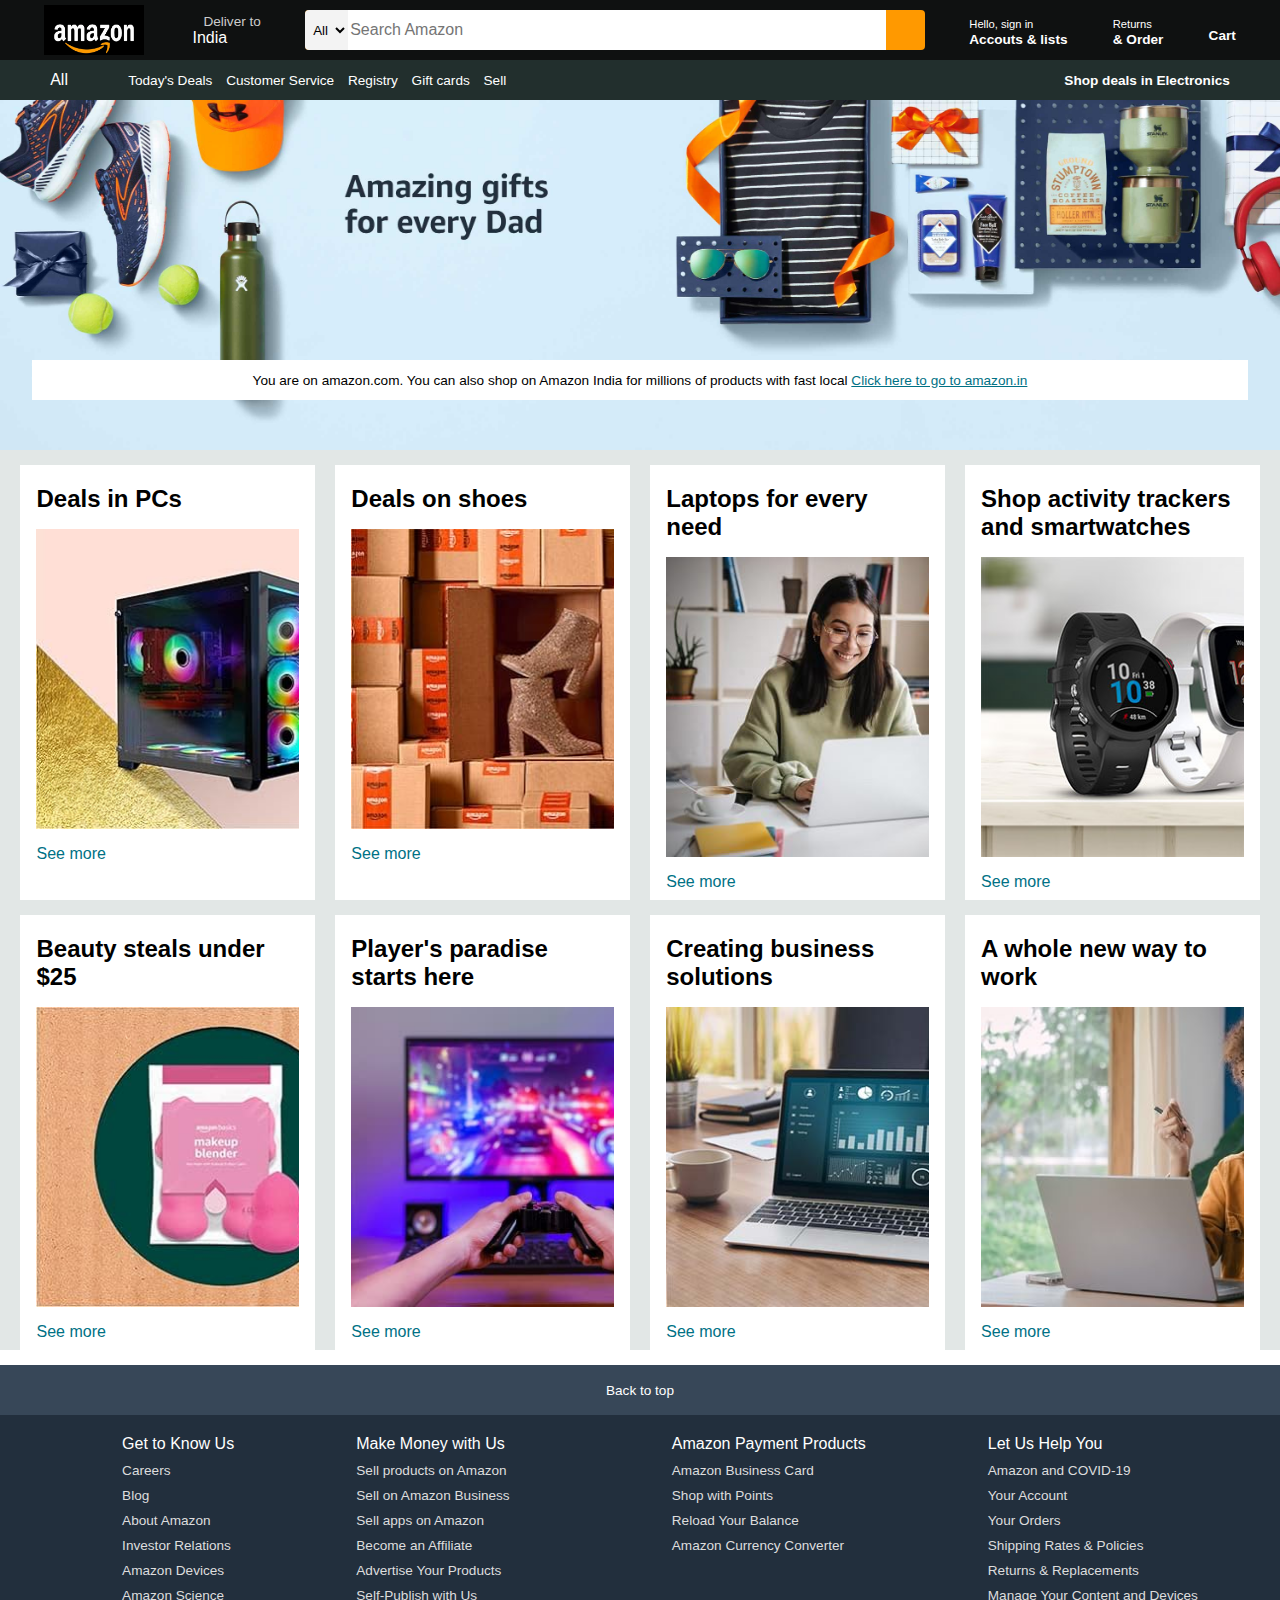
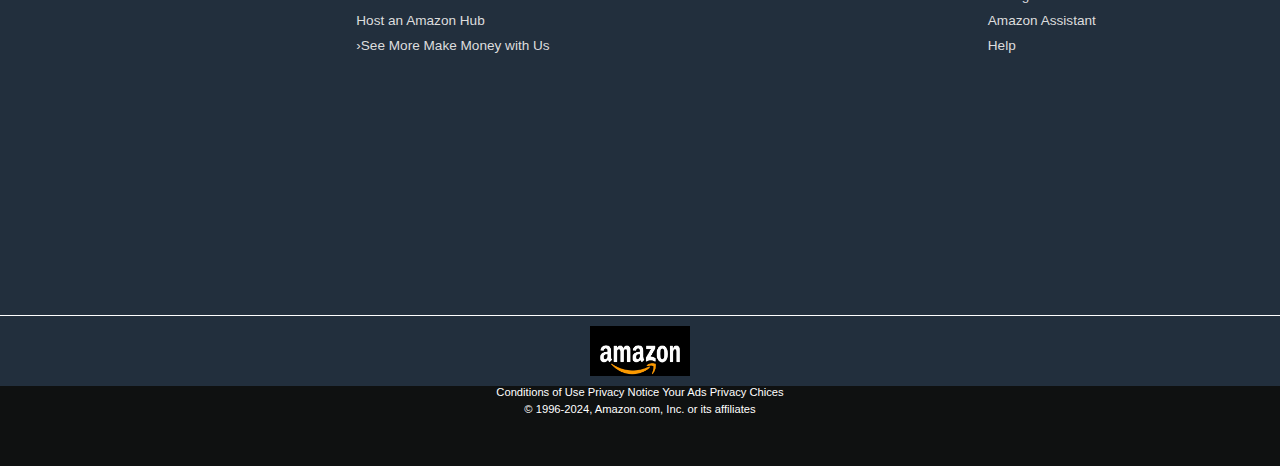
<file: Amazon_Clone_CSS_Project1/index.html>
<!DOCTYPE html>
<html lang="en">

<head>
    <meta charset="UTF-8">
    <meta name="viewport" content="width=device-width, initial-scale=1.0">
    <title>Amazon</title>
    <link rel="stylesheet" href="style.css">
    <link rel="stylesheet" href="https://cdnjs.cloudflare.com/ajax/libs/font-awesome/6.5.2/css/all.min.css"
        integrity="sha512-SnH5WK+bZxgPHs44uWIX+LLJAJ9/2PkPKZ5QiAj6Ta86w+fsb2TkcmfRyVX3pBnMFcV7oQPJkl9QevSCWr3W6A=="
        crossorigin="anonymous" referrerpolicy="no-referrer" />
</head>

<body>
    <header>
        <div class="navbar">
            <div class="nav-logo border">
                <div class="logo"></div>
            </div>
            <div class="nav-address border">
                <p class="add-first">Deliver to</p>
                <div class="add-icon">
                    <i class="fa-solid fa-location-dot"></i>
                    <p class="add-sec">India</p>
                </div>
            </div>
            <div class="nav-search">
                <select class="search-select">
                    <option>All</option>
                </select>
                <input class="search-input" placeholder="Search Amazon">
                <div class="search-icon">
                    <i class="fa-solid fa-magnifying-glass"></i>
                </div>
            </div>
            <div class="nav-signin border">
                <p><Span>Hello, sign in</Span></p>
                <p class="nav-second">Accouts & lists</p>
            </div>
            <div class="nav-return border">
                <p><Span>Returns</Span></p>
                <p class="nav-second">& Order</p>
            </div>

            <div class="nav-cart border">
                <i class="fa-solid fa-cart-shopping"></i>
                Cart
            </div>
        </div>
        <div class="panel">
            <div class="panel-all border">
                <i class="fa-solid fa-bars"></i>
                All
            </div>
            <div class="panel-ops">
                <p>Today's Deals</p>
                <p>Customer Service</p>
                <p>Registry</p>
                <p>Gift cards</p>
                <p>Sell</p>
            </div>
            <div class="panel-deals border">
                Shop deals in Electronics
            </div>
        </div>
    </header>
    <div class="hero-section">
        <div class="hero-msg">
            <p>You are on amazon.com. You can also shop on Amazon India for millions of products with fast local <a
                    href="#">Click here to go to amazon.in</a></p>
        </div>
    </div>
    <div class="shop-section">
        <div class="box">
            <div class="box-content">
                <h2>Deals in PCs</h2>
                <div class="box-image" style="background-image: url('image3_amzon.jpg');"></div>
                <p>See more</p>
            </div>
        </div>
        <div class="box">
            <div class="box-content">
                <h2>Deals on shoes</h2>
                <div class="box-image" style="background-image: url('image1.jpg');"></div>
                <p>See more</p>
            </div>
        </div>
        <div class="box">
            <div class="box-content">
                <h2>Laptops for every need</h2>
                <div class="box-image" style="background-image: url('image2.jpg');"></div>
                <p>See more</p>
            </div>
        </div>
        <div class="box">
            <div class="box-content">
                <h2>Shop activity trackers and smartwatches</h2>
                <div class="box-image" style="background-image: url('image4.jpg');"></div>
                <p>See more</p>
            </div>
        </div>
        <div class="box">
            <div class="box-content">
                <h2>Beauty steals under $25</h2>
                <div class="box-image" style="background-image: url('image5.jpg');"></div>
                <p>See more</p>
            </div>
        </div>
        <div class="box">
            <div class="box-content">
                <h2>Player's paradise starts here</h2>
                <div class="box-image" style="background-image: url('image6.jpg');"></div>
                <p>See more</p>
            </div>
        </div>
        <div class="box">
            <div class="box-content">
                <h2>Creating business solutions</h2>
                <div class="box-image" style="background-image: url('image7.png');"></div>
                <p>See more</p>
            </div>
        </div>
        <div class="box">
            <div class="box-content">
                <h2>A whole new way to work</h2>
                <div class="box-image" style="background-image: url('image8.png');"></div>
                <p>See more</p>
            </div>
        </div>
    </div>
    <footer>
        <div class="foot-panel1">
            Back to top
        </div>
        <div class="foot-panel2">
            <ul>
                <p>Get to Know Us</p>
                <a>Careers</a>
                <a>Blog</a>
                <a>About Amazon</a>
                <a>Investor Relations</a>
                <a>Amazon Devices</a>
                <a>Amazon Science</a>
            </ul>
            <ul>
                <p>Make Money with Us</p>
                <a>Sell products on Amazon</a>
                <a>Sell on Amazon Business</a>
                <a>Sell apps on Amazon</a>
                <a>Become an Affiliate</a>
                <a>Advertise Your Products</a>
                <a>Self-Publish with Us</a>
                <a>Host an Amazon Hub</a>
                <a>›See More Make Money with Us</a>
            </ul>
            <ul>
                <p>Amazon Payment Products</p>
                <a>Amazon Business Card</a>
                <a>Shop with Points</a>
                <a>Reload Your Balance</a>
                <a>Amazon Currency Converter</a>
            </ul>
            <ul>
                <p>Let Us Help You</p>
                <a>Amazon and COVID-19</a>
                <a>Your Account</a>
                <a>Your Orders</a>
                <a>Shipping Rates & Policies</a>
                <a>Returns & Replacements</a>
                <a>Manage Your Content and Devices</a>
                <a>Amazon Assistant</a>
                <a>Help</a>
            </ul>
        </div>
        <div class="foot-panel3">
            <div class="logo"></div>
        </div>
        <div class="foot_panel4">
            <div class="pages">
                <a> Conditions of Use</a>
                <a> Privacy Notice</a>
                <a> Your Ads Privacy Chices</a>
            </div>
            <div class="copyright">
                © 1996-2024, Amazon.com, Inc. or its affiliates
            </div>
        </div>

    </footer>

</body>

</html>
</file>
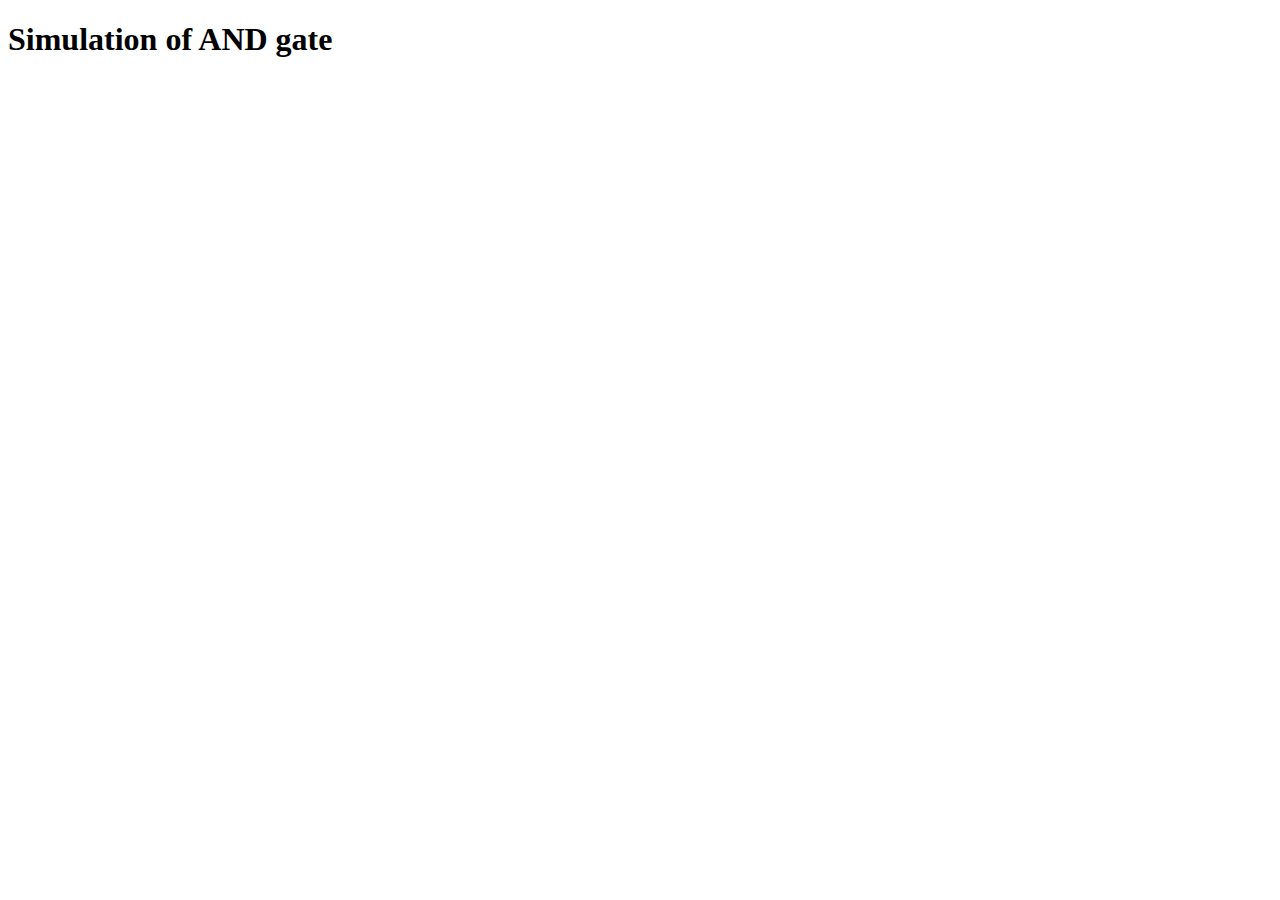
<file: Logic_Gate_Project/HTML Pages/AND_simulation.html>
<!DOCTYPE html>
<html lang="en">
<head>
    <meta charset="UTF-8">
    <meta name="viewport" content="width=device-width, initial-scale=1.0">
    <title>AND Gate Simulation</title>
</head>
<body>
    <h1>Simulation of AND gate</h1>
</body>
</html>
</file>
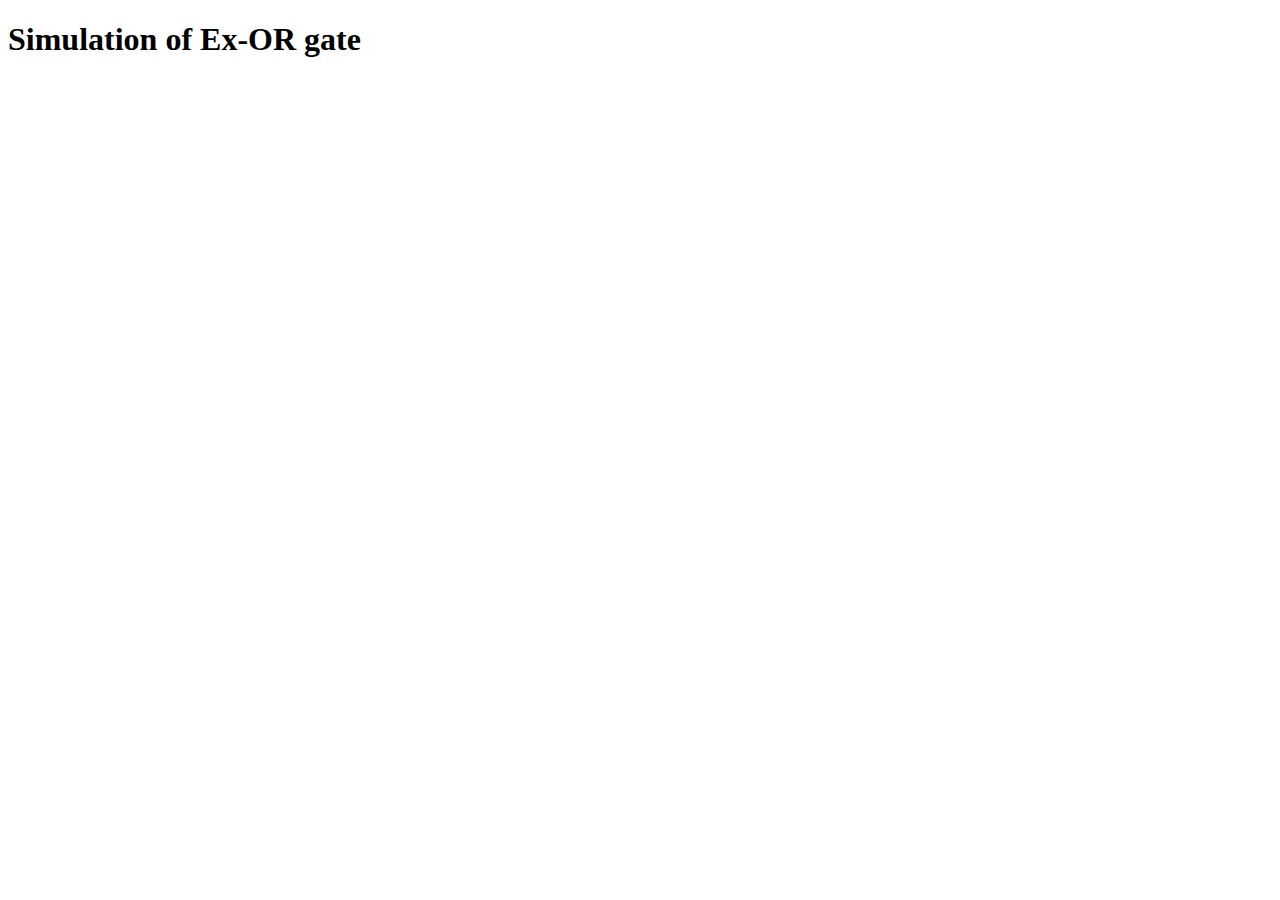
<file: Logic_Gate_Project/HTML Pages/Ex-OR_simulation.html>
<!DOCTYPE html>
<html lang="en">
<head>
    <meta charset="UTF-8">
    <meta name="viewport" content="width=device-width, initial-scale=1.0">
    <title>AND Gate Simulation</title>
</head>
<body>
    <h1>Simulation of Ex-OR gate</h1>
</body>
</html>
</file>
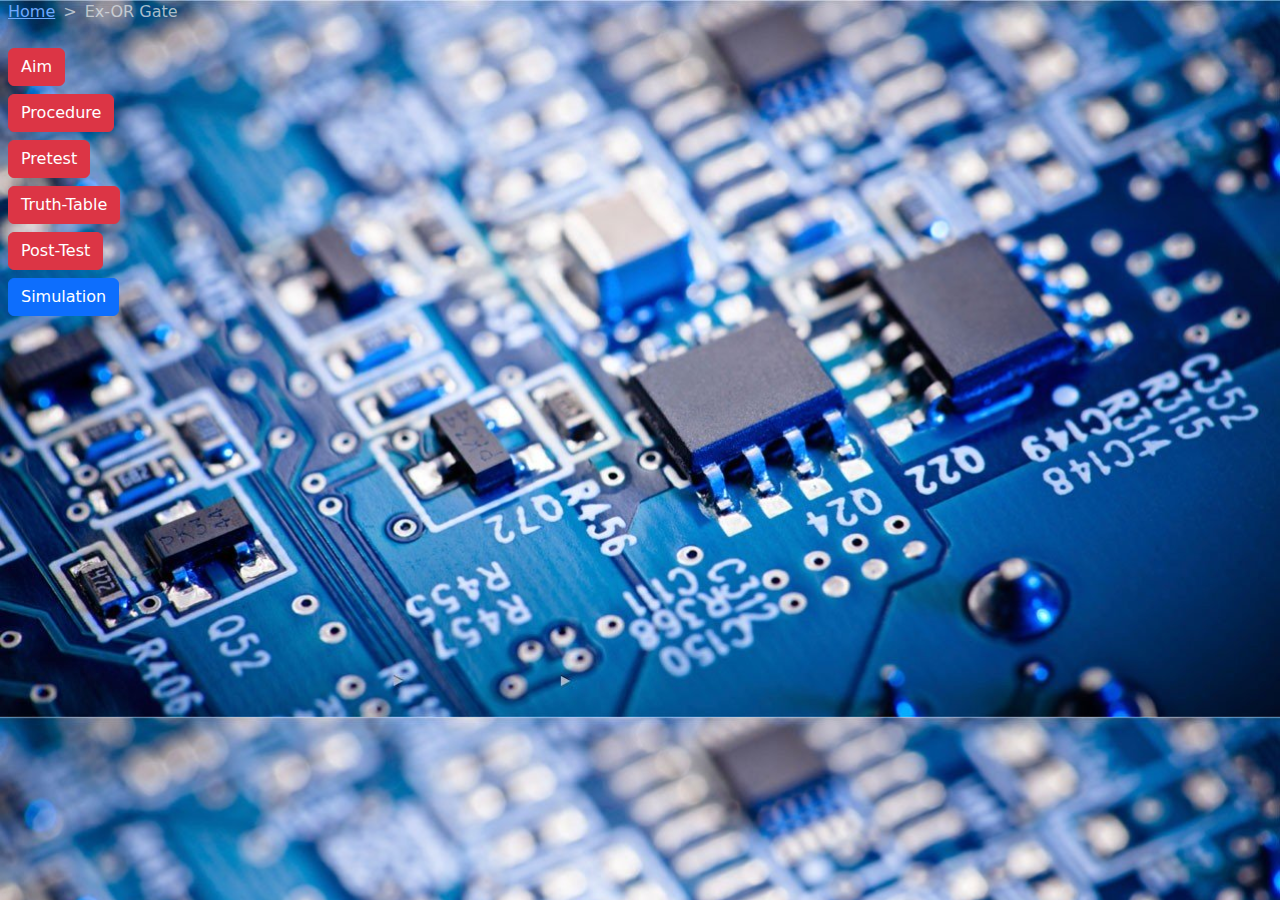
<file: Logic_Gate_Project/HTML Pages/Ex_OR_gate.html>
<!doctype html>
<html lang="en">

<head>
    <meta charset="utf-8">
    <meta name="viewport" content="width=device-width, initial-scale=1">
    <title>Ex-OR Gate</title>
    <link href="https://cdn.jsdelivr.net/npm/bootstrap@5.3.3/dist/css/bootstrap.min.css" rel="stylesheet"
        integrity="sha384-QWTKZyjpPEjISv5WaRU9OFeRpok6YctnYmDr5pNlyT2bRjXh0JMhjY6hW+ALEwIH" crossorigin="anonymous">
</head>

<body data-bs-theme="dark" style="background-image: url(images/beee9_img.jpg); background-size:cover;">
    <script src="https://cdn.jsdelivr.net/npm/bootstrap@5.3.3/dist/js/bootstrap.bundle.min.js"
        integrity="sha384-YvpcrYf0tY3lHB60NNkmXc5s9fDVZLESaAA55NDzOxhy9GkcIdslK1eN7N6jIeHz"
        crossorigin="anonymous"></script>

    <!-- Breadcrum -->
    <nav style="--bs-breadcrumb-divider: '>';" aria-label="breadcrumb">
        <ol class="breadcrumb ms-2">
            <li class="breadcrumb-item"><a href="#">Home</a></li>
            <li class="breadcrumb-item active" aria-current="page">Ex-OR Gate</li>
        </ol>
    </nav>


    <!-- Button trigger modal -->
    <button type="button" class="btn btn-danger mt-2 btn-group-lg ms-2" data-bs-toggle="modal"
        data-bs-target="#exampleModal">
        Aim
    </button>
    <div class="modal fade " id="exampleModal" tabindex="-1" aria-labelledby="exampleModalLabel" aria-hidden="true">
        <div class="modal-dialog modal-dialog-scrollable">
            <div class="modal-content">
                <div class="modal-header">
                    <h1 class="modal-title fs-5" id="exampleModalLabel">Modal title</h1>
                    <button type="button" class="btn-close" data-bs-dismiss="modal" aria-label="Close"></button>
                </div>
                <div class="modal-body">
                    Lorem ipsum dolor sit amet, consectetur adipisicing elit. Architecto, a repellat vitae eos molestiae
                    adipisci non numquam doloribus in esse error eveniet nisi ipsam, temporibus quam fuga dolorum neque
                    inventore!
                    Modi iusto amet veritatis nesciunt, fugit dicta consequuntur qui, ullam earum non ratione,
                    voluptates ab illo dolorum aperiam explicabo animi aliquam laborum cumque corrupti. Aliquid minus
                    adipisci veniam. Harum, quaerat?
                    Eos ad iste nam unde eaque reprehenderit voluptatum assumenda eveniet delectus! Atque pariatur
                    repellendus perferendis blanditiis qui cupiditate ea a voluptatibus veniam exercitationem delectus
                    recusandae laborum, sint vitae iure nemo!
                    Facilis eveniet dolorem ad earum amet nobis reiciendis ipsam, odit temporibus a! Mollitia aliquid
                    ducimus laboriosam porro. Saepe optio aut, dolorum vero nobis quia quam ipsam. Rem voluptate quod
                    natus.
                    Quod eius nihil ut praesentium saepe, debitis, possimus deserunt assumenda cupiditate repudiandae
                    quaerat quibusdam velit vel error temporibus doloremque placeat consectetur sint molestias vitae
                    aliquid quidem reiciendis deleniti asperiores! Voluptatibus? Lorem ipsum, dolor sit amet consectetur
                    adipisicing elit. At cum quam doloribus sapiente reiciendis, cupiditate eveniet maiores nam quaerat
                    quas consectetur debitis ipsum ducimus dolore inventore nobis odio quo a!
                    Neque tempore consequuntur tempora repellendus harum doloremque magnam quos quis sequi animi, libero
                    autem, molestias ex tenetur possimus eius nemo, ut delectus modi expedita quidem. Exercitationem ad
                    velit iusto qui.
                    Iste beatae perferendis, est neque impedit iure, ab eius culpa sapiente aut rerum repellendus
                    tenetur asperiores at voluptatem voluptatibus atque. Dolores doloremque dolorem aliquam dolor vitae
                    officiis voluptatum omnis voluptatem.
                    Officia minus mollitia enim! Quisquam voluptates corporis quidem repellendus odio, architecto
                    praesentium doloremque quibusdam magnam deleniti corrupti perferendis tenetur reiciendis eaque
                    similique, quod autem ab numquam voluptatem officia doloribus natus?
                    Perferendis quas laboriosam vel id cumque cum, voluptas est delectus blanditiis quae ex suscipit rem
                    debitis quasi ad, atque magni minima distinctio eum? Aliquam incidunt harum error non adipisci
                    beatae.
                </div>
                <div class="modal-footer">
                    <button type="button" class="btn btn-secondary" data-bs-dismiss="modal">Close</button>
                </div>
            </div>
        </div>
    </div>
    <br>
    <!-- Button trigger modal -->
    <button type="button" class="btn btn-danger mt-2 ms-2" data-bs-toggle="modal" data-bs-target="#exampleModal">
        Procedure
    </button>
    <div class="modal fade " id="exampleModal" tabindex="-1" aria-labelledby="exampleModalLabel" aria-hidden="true">
        <div class="modal-dialog modal-dialog-scrollable">
            <div class="modal-content">
                <div class="modal-header">
                    <h1 class="modal-title fs-5" id="exampleModalLabel">Modal title</h1>
                    <button type="button" class="btn-close" data-bs-dismiss="modal" aria-label="Close"></button>
                </div>
                <div class="modal-body">
                    Lorem ipsum dolor sit amet, consectetur adipisicing elit. Architecto, a repellat vitae eos molestiae
                    adipisci non numquam doloribus in esse error eveniet nisi ipsam, temporibus quam fuga dolorum neque
                    inventore!
                    Modi iusto amet veritatis nesciunt, fugit dicta consequuntur qui, ullam earum non ratione,
                    voluptates ab illo dolorum aperiam explicabo animi aliquam laborum cumque corrupti. Aliquid minus
                    adipisci veniam. Harum, quaerat?
                    Eos ad iste nam unde eaque reprehenderit voluptatum assumenda eveniet delectus! Atque pariatur
                    repellendus perferendis blanditiis qui cupiditate ea a voluptatibus veniam exercitationem delectus
                    recusandae laborum, sint vitae iure nemo!
                    Facilis eveniet dolorem ad earum amet nobis reiciendis ipsam, odit temporibus a! Mollitia aliquid
                    ducimus laboriosam porro. Saepe optio aut, dolorum vero nobis quia quam ipsam. Rem voluptate quod
                    natus.
                    Quod eius nihil ut praesentium saepe, debitis, possimus deserunt assumenda cupiditate repudiandae
                    quaerat quibusdam velit vel error temporibus doloremque placeat consectetur sint molestias vitae
                    aliquid quidem reiciendis deleniti asperiores! Voluptatibus? Lorem ipsum, dolor sit amet consectetur
                    adipisicing elit. At cum quam doloribus sapiente reiciendis, cupiditate eveniet maiores nam quaerat
                    quas consectetur debitis ipsum ducimus dolore inventore nobis odio quo a!
                    Neque tempore consequuntur tempora repellendus harum doloremque magnam quos quis sequi animi, libero
                    autem, molestias ex tenetur possimus eius nemo, ut delectus modi expedita quidem. Exercitationem ad
                    velit iusto qui.
                    Iste beatae perferendis, est neque impedit iure, ab eius culpa sapiente aut rerum repellendus
                    tenetur asperiores at voluptatem voluptatibus atque. Dolores doloremque dolorem aliquam dolor vitae
                    officiis voluptatum omnis voluptatem.
                    Officia minus mollitia enim! Quisquam voluptates corporis quidem repellendus odio, architecto
                    praesentium doloremque quibusdam magnam deleniti corrupti perferendis tenetur reiciendis eaque
                    similique, quod autem ab numquam voluptatem officia doloribus natus?
                    Perferendis quas laboriosam vel id cumque cum, voluptas est delectus blanditiis quae ex suscipit rem
                    debitis quasi ad, atque magni minima distinctio eum? Aliquam incidunt harum error non adipisci
                    beatae.
                </div>
                <div class="modal-footer">
                    <button type="button" class="btn btn-secondary" data-bs-dismiss="modal">Close</button>
                </div>
            </div>
        </div>
    </div>
    <br>
    <!-- Button trigger modal -->
    <button type="button" class="btn btn-danger mt-2 ms-2" data-bs-toggle="modal" data-bs-target="#exampleModal">
        Pretest
    </button>
    <div class="modal fade " id="exampleModal" tabindex="-1" aria-labelledby="exampleModalLabel" aria-hidden="true">
        <div class="modal-dialog modal-dialog-scrollable">
            <div class="modal-content">
                <div class="modal-header">
                    <h1 class="modal-title fs-5" id="exampleModalLabel">Modal title</h1>
                    <button type="button" class="btn-close" data-bs-dismiss="modal" aria-label="Close"></button>
                </div>
                <div class="modal-body">
                    Lorem ipsum dolor sit amet, consectetur adipisicing elit. Architecto, a repellat vitae eos molestiae
                    adipisci non numquam doloribus in esse error eveniet nisi ipsam, temporibus quam fuga dolorum neque
                    inventore!
                    Modi iusto amet veritatis nesciunt, fugit dicta consequuntur qui, ullam earum non ratione,
                    voluptates ab illo dolorum aperiam explicabo animi aliquam laborum cumque corrupti. Aliquid minus
                    adipisci veniam. Harum, quaerat?
                    Eos ad iste nam unde eaque reprehenderit voluptatum assumenda eveniet delectus! Atque pariatur
                    repellendus perferendis blanditiis qui cupiditate ea a voluptatibus veniam exercitationem delectus
                    recusandae laborum, sint vitae iure nemo!
                    Facilis eveniet dolorem ad earum amet nobis reiciendis ipsam, odit temporibus a! Mollitia aliquid
                    ducimus laboriosam porro. Saepe optio aut, dolorum vero nobis quia quam ipsam. Rem voluptate quod
                    natus.
                    Quod eius nihil ut praesentium saepe, debitis, possimus deserunt assumenda cupiditate repudiandae
                    quaerat quibusdam velit vel error temporibus doloremque placeat consectetur sint molestias vitae
                    aliquid quidem reiciendis deleniti asperiores! Voluptatibus? Lorem ipsum, dolor sit amet consectetur
                    adipisicing elit. At cum quam doloribus sapiente reiciendis, cupiditate eveniet maiores nam quaerat
                    quas consectetur debitis ipsum ducimus dolore inventore nobis odio quo a!
                    Neque tempore consequuntur tempora repellendus harum doloremque magnam quos quis sequi animi, libero
                    autem, molestias ex tenetur possimus eius nemo, ut delectus modi expedita quidem. Exercitationem ad
                    velit iusto qui.
                    Iste beatae perferendis, est neque impedit iure, ab eius culpa sapiente aut rerum repellendus
                    tenetur asperiores at voluptatem voluptatibus atque. Dolores doloremque dolorem aliquam dolor vitae
                    officiis voluptatum omnis voluptatem.
                    Officia minus mollitia enim! Quisquam voluptates corporis quidem repellendus odio, architecto
                    praesentium doloremque quibusdam magnam deleniti corrupti perferendis tenetur reiciendis eaque
                    similique, quod autem ab numquam voluptatem officia doloribus natus?
                    Perferendis quas laboriosam vel id cumque cum, voluptas est delectus blanditiis quae ex suscipit rem
                    debitis quasi ad, atque magni minima distinctio eum? Aliquam incidunt harum error non adipisci
                    beatae.
                </div>
                <div class="modal-footer">
                    <button type="button" class="btn btn-secondary" data-bs-dismiss="modal">Close</button>
                </div>
            </div>
        </div>
    </div>
    <br>
    <!-- Button trigger modal -->
    <button type="button" class="btn btn-danger mt-2 ms-2" data-bs-toggle="modal" data-bs-target="#exampleModal">
        Truth-Table
    </button>
    <div class="modal fade " id="exampleModal" tabindex="-1" aria-labelledby="exampleModalLabel" aria-hidden="true">
        <div class="modal-dialog modal-dialog-scrollable">
            <div class="modal-content">
                <div class="modal-header">
                    <h1 class="modal-title fs-5" id="exampleModalLabel">Modal title</h1>
                    <button type="button" class="btn-close" data-bs-dismiss="modal" aria-label="Close"></button>
                </div>
                <div class="modal-body">
                    Lorem ipsum dolor sit amet, consectetur adipisicing elit. Architecto, a repellat vitae eos molestiae
                    adipisci non numquam doloribus in esse error eveniet nisi ipsam, temporibus quam fuga dolorum neque
                    inventore!
                    Modi iusto amet veritatis nesciunt, fugit dicta consequuntur qui, ullam earum non ratione,
                    voluptates ab illo dolorum aperiam explicabo animi aliquam laborum cumque corrupti. Aliquid minus
                    adipisci veniam. Harum, quaerat?
                    Eos ad iste nam unde eaque reprehenderit voluptatum assumenda eveniet delectus! Atque pariatur
                    repellendus perferendis blanditiis qui cupiditate ea a voluptatibus veniam exercitationem delectus
                    recusandae laborum, sint vitae iure nemo!
                    Facilis eveniet dolorem ad earum amet nobis reiciendis ipsam, odit temporibus a! Mollitia aliquid
                    ducimus laboriosam porro. Saepe optio aut, dolorum vero nobis quia quam ipsam. Rem voluptate quod
                    natus.
                    Quod eius nihil ut praesentium saepe, debitis, possimus deserunt assumenda cupiditate repudiandae
                    quaerat quibusdam velit vel error temporibus doloremque placeat consectetur sint molestias vitae
                    aliquid quidem reiciendis deleniti asperiores! Voluptatibus? Lorem ipsum, dolor sit amet consectetur
                    adipisicing elit. At cum quam doloribus sapiente reiciendis, cupiditate eveniet maiores nam quaerat
                    quas consectetur debitis ipsum ducimus dolore inventore nobis odio quo a!
                    Neque tempore consequuntur tempora repellendus harum doloremque magnam quos quis sequi animi, libero
                    autem, molestias ex tenetur possimus eius nemo, ut delectus modi expedita quidem. Exercitationem ad
                    velit iusto qui.
                    Iste beatae perferendis, est neque impedit iure, ab eius culpa sapiente aut rerum repellendus
                    tenetur asperiores at voluptatem voluptatibus atque. Dolores doloremque dolorem aliquam dolor vitae
                    officiis voluptatum omnis voluptatem.
                    Officia minus mollitia enim! Quisquam voluptates corporis quidem repellendus odio, architecto
                    praesentium doloremque quibusdam magnam deleniti corrupti perferendis tenetur reiciendis eaque
                    similique, quod autem ab numquam voluptatem officia doloribus natus?
                    Perferendis quas laboriosam vel id cumque cum, voluptas est delectus blanditiis quae ex suscipit rem
                    debitis quasi ad, atque magni minima distinctio eum? Aliquam incidunt harum error non adipisci
                    beatae.
                </div>
                <div class="modal-footer">
                    <button type="button" class="btn btn-secondary" data-bs-dismiss="modal">Close</button>
                </div>
            </div>
        </div>
    </div>
    <br>
    <!-- Button trigger modal -->
    <button type="button" class="btn btn-danger mt-2 ms-2" data-bs-toggle="modal" data-bs-target="#exampleModal">
        Post-Test
    </button>

    <!-- Modal -->
    <div class="modal fade" id="exampleModal" tabindex="-1" aria-labelledby="exampleModalLabel" aria-hidden="true">
        <div class="modal-dialog modal-dialog-scrollable">
            <div class="modal-content">
                <div class="modal-header">
                    <h1 class="modal-title fs-5" id="exampleModalLabel">Modal title</h1>
                    <button type="button" class="btn-close" data-bs-dismiss="modal" aria-label="Close"></button>
                </div>
                <div class="modal-body">
                    Lorem ipsum dolor sit amet, consectetur adipisicing elit. Architecto, a repellat vitae eos molestiae
                    adipisci non numquam doloribus in esse error eveniet nisi ipsam, temporibus quam fuga dolorum neque
                    inventore!
                    Modi iusto amet veritatis nesciunt, fugit dicta consequuntur qui, ullam earum non ratione,
                    voluptates ab illo dolorum aperiam explicabo animi aliquam laborum cumque corrupti. Aliquid minus
                    adipisci veniam. Harum, quaerat?
                    Eos ad iste nam unde eaque reprehenderit voluptatum assumenda eveniet delectus! Atque pariatur
                    repellendus perferendis blanditiis qui cupiditate ea a voluptatibus veniam exercitationem delectus
                    recusandae laborum, sint vitae iure nemo!
                    Facilis eveniet dolorem ad earum amet nobis reiciendis ipsam, odit temporibus a! Mollitia aliquid
                    ducimus laboriosam porro. Saepe optio aut, dolorum vero nobis quia quam ipsam. Rem voluptate quod
                    natus.
                    Quod eius nihil ut praesentium saepe, debitis, possimus deserunt assumenda cupiditate repudiandae
                    quaerat quibusdam velit vel error temporibus doloremque placeat consectetur sint molestias vitae
                    aliquid quidem reiciendis deleniti asperiores! Voluptatibus? Lorem ipsum, dolor sit amet consectetur
                    adipisicing elit. At cum quam doloribus sapiente reiciendis, cupiditate eveniet maiores nam quaerat
                    quas consectetur debitis ipsum ducimus dolore inventore nobis odio quo a!
                    Neque tempore consequuntur tempora repellendus harum doloremque magnam quos quis sequi animi, libero
                    autem, molestias ex tenetur possimus eius nemo, ut delectus modi expedita quidem. Exercitationem ad
                    velit iusto qui.
                    Iste beatae perferendis, est neque impedit iure, ab eius culpa sapiente aut rerum repellendus
                    tenetur asperiores at voluptatem voluptatibus atque. Dolores doloremque dolorem aliquam dolor vitae
                    officiis voluptatum omnis voluptatem.
                    Officia minus mollitia enim! Quisquam voluptates corporis quidem repellendus odio, architecto
                    praesentium doloremque quibusdam magnam deleniti corrupti perferendis tenetur reiciendis eaque
                    similique, quod autem ab numquam voluptatem officia doloribus natus?
                    Perferendis quas laboriosam vel id cumque cum, voluptas est delectus blanditiis quae ex suscipit rem
                    debitis quasi ad, atque magni minima distinctio eum? Aliquam incidunt harum error non adipisci
                    beatae.
                </div>
                <div class="modal-footer">
                    <button type="button" class="btn btn-secondary" data-bs-dismiss="modal">Close</button>
                </div>
            </div>
        </div>
    </div>
    <br>
    <a href="Ex-OR_simulation.html"><button type="button" class="btn btn-primary mt-2 ms-2">Simulation</button></a>

</body>

</html>
</file>
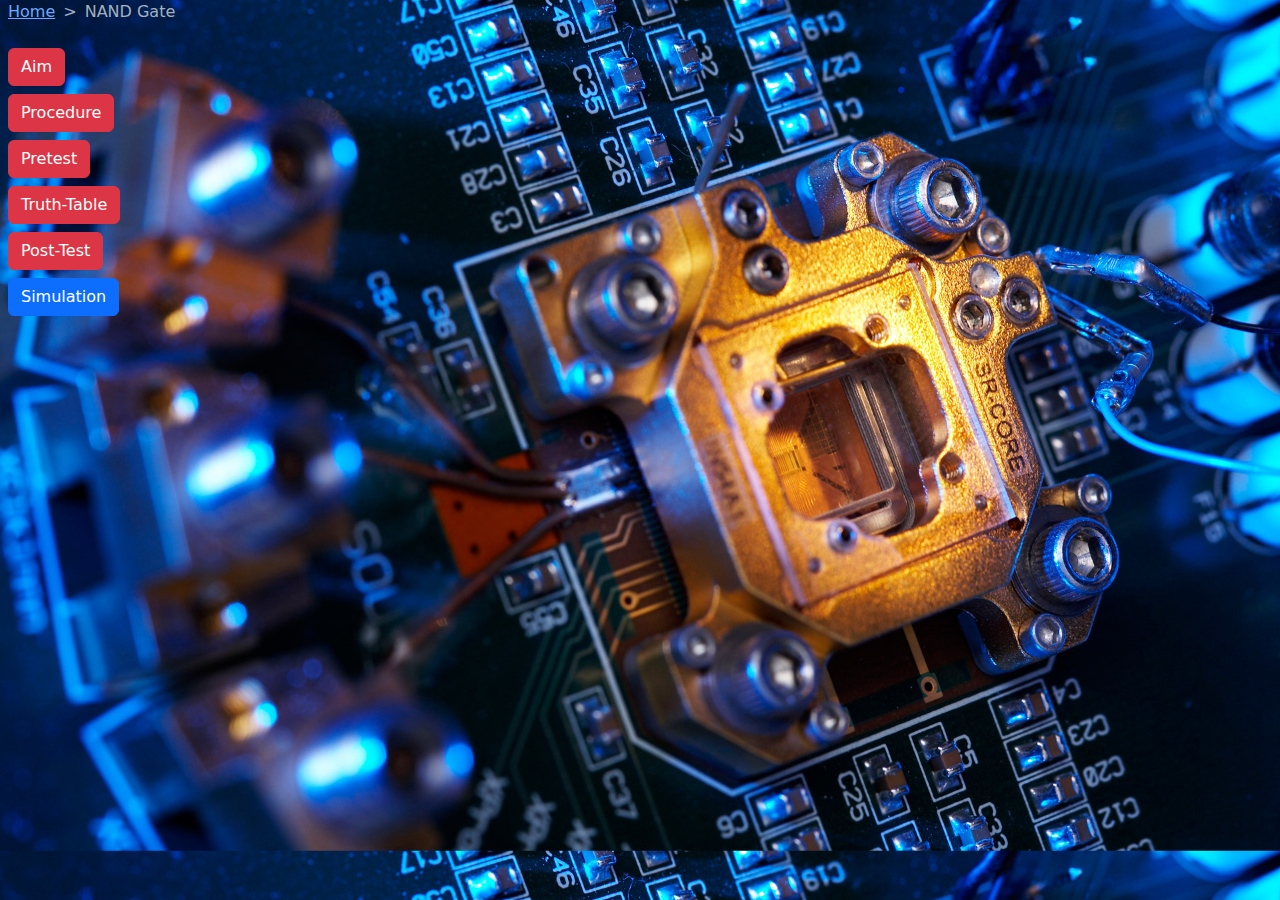
<file: Logic_Gate_Project/HTML Pages/NAND_gate.html>
<!doctype html>
<html lang="en">

<head>
    <meta charset="utf-8">
    <meta name="viewport" content="width=device-width, initial-scale=1">
    <title>NAND Gate</title>
    <link href="https://cdn.jsdelivr.net/npm/bootstrap@5.3.3/dist/css/bootstrap.min.css" rel="stylesheet"
        integrity="sha384-QWTKZyjpPEjISv5WaRU9OFeRpok6YctnYmDr5pNlyT2bRjXh0JMhjY6hW+ALEwIH" crossorigin="anonymous">
</head>

<body data-bs-theme="dark" style="background-image: url(images/beee8_img.jpg); background-size:cover;">
    <script src="https://cdn.jsdelivr.net/npm/bootstrap@5.3.3/dist/js/bootstrap.bundle.min.js"
        integrity="sha384-YvpcrYf0tY3lHB60NNkmXc5s9fDVZLESaAA55NDzOxhy9GkcIdslK1eN7N6jIeHz"
        crossorigin="anonymous"></script>

    <!-- Breadcrum -->
    <nav style="--bs-breadcrumb-divider: '>';" aria-label="breadcrumb">
        <ol class="breadcrumb ms-2">
            <li class="breadcrumb-item"><a href="#">Home</a></li>
            <li class="breadcrumb-item active" aria-current="page">NAND Gate</li>
        </ol>
    </nav>


    <!-- Button trigger modal -->
    <button type="button" class="btn btn-danger mt-2 btn-group-lg ms-2" data-bs-toggle="modal"
        data-bs-target="#exampleModal">
        Aim
    </button>
    <div class="modal fade " id="exampleModal" tabindex="-1" aria-labelledby="exampleModalLabel" aria-hidden="true">
        <div class="modal-dialog modal-dialog-scrollable">
            <div class="modal-content">
                <div class="modal-header">
                    <h1 class="modal-title fs-5" id="exampleModalLabel">Modal title</h1>
                    <button type="button" class="btn-close" data-bs-dismiss="modal" aria-label="Close"></button>
                </div>
                <div class="modal-body">
                    Lorem ipsum dolor sit amet, consectetur adipisicing elit. Architecto, a repellat vitae eos molestiae
                    adipisci non numquam doloribus in esse error eveniet nisi ipsam, temporibus quam fuga dolorum neque
                    inventore!
                    Modi iusto amet veritatis nesciunt, fugit dicta consequuntur qui, ullam earum non ratione,
                    voluptates ab illo dolorum aperiam explicabo animi aliquam laborum cumque corrupti. Aliquid minus
                    adipisci veniam. Harum, quaerat?
                    Eos ad iste nam unde eaque reprehenderit voluptatum assumenda eveniet delectus! Atque pariatur
                    repellendus perferendis blanditiis qui cupiditate ea a voluptatibus veniam exercitationem delectus
                    recusandae laborum, sint vitae iure nemo!
                    Facilis eveniet dolorem ad earum amet nobis reiciendis ipsam, odit temporibus a! Mollitia aliquid
                    ducimus laboriosam porro. Saepe optio aut, dolorum vero nobis quia quam ipsam. Rem voluptate quod
                    natus.
                    Quod eius nihil ut praesentium saepe, debitis, possimus deserunt assumenda cupiditate repudiandae
                    quaerat quibusdam velit vel error temporibus doloremque placeat consectetur sint molestias vitae
                    aliquid quidem reiciendis deleniti asperiores! Voluptatibus? Lorem ipsum, dolor sit amet consectetur
                    adipisicing elit. At cum quam doloribus sapiente reiciendis, cupiditate eveniet maiores nam quaerat
                    quas consectetur debitis ipsum ducimus dolore inventore nobis odio quo a!
                    Neque tempore consequuntur tempora repellendus harum doloremque magnam quos quis sequi animi, libero
                    autem, molestias ex tenetur possimus eius nemo, ut delectus modi expedita quidem. Exercitationem ad
                    velit iusto qui.
                    Iste beatae perferendis, est neque impedit iure, ab eius culpa sapiente aut rerum repellendus
                    tenetur asperiores at voluptatem voluptatibus atque. Dolores doloremque dolorem aliquam dolor vitae
                    officiis voluptatum omnis voluptatem.
                    Officia minus mollitia enim! Quisquam voluptates corporis quidem repellendus odio, architecto
                    praesentium doloremque quibusdam magnam deleniti corrupti perferendis tenetur reiciendis eaque
                    similique, quod autem ab numquam voluptatem officia doloribus natus?
                    Perferendis quas laboriosam vel id cumque cum, voluptas est delectus blanditiis quae ex suscipit rem
                    debitis quasi ad, atque magni minima distinctio eum? Aliquam incidunt harum error non adipisci
                    beatae.
                </div>
                <div class="modal-footer">
                    <button type="button" class="btn btn-secondary" data-bs-dismiss="modal">Close</button>
                </div>
            </div>
        </div>
    </div>
    <br>
    <!-- Button trigger modal -->
    <button type="button" class="btn btn-danger mt-2 ms-2" data-bs-toggle="modal" data-bs-target="#exampleModal">
        Procedure
    </button>
    <div class="modal fade " id="exampleModal" tabindex="-1" aria-labelledby="exampleModalLabel" aria-hidden="true">
        <div class="modal-dialog modal-dialog-scrollable">
            <div class="modal-content">
                <div class="modal-header">
                    <h1 class="modal-title fs-5" id="exampleModalLabel">Modal title</h1>
                    <button type="button" class="btn-close" data-bs-dismiss="modal" aria-label="Close"></button>
                </div>
                <div class="modal-body">
                    Lorem ipsum dolor sit amet, consectetur adipisicing elit. Architecto, a repellat vitae eos molestiae
                    adipisci non numquam doloribus in esse error eveniet nisi ipsam, temporibus quam fuga dolorum neque
                    inventore!
                    Modi iusto amet veritatis nesciunt, fugit dicta consequuntur qui, ullam earum non ratione,
                    voluptates ab illo dolorum aperiam explicabo animi aliquam laborum cumque corrupti. Aliquid minus
                    adipisci veniam. Harum, quaerat?
                    Eos ad iste nam unde eaque reprehenderit voluptatum assumenda eveniet delectus! Atque pariatur
                    repellendus perferendis blanditiis qui cupiditate ea a voluptatibus veniam exercitationem delectus
                    recusandae laborum, sint vitae iure nemo!
                    Facilis eveniet dolorem ad earum amet nobis reiciendis ipsam, odit temporibus a! Mollitia aliquid
                    ducimus laboriosam porro. Saepe optio aut, dolorum vero nobis quia quam ipsam. Rem voluptate quod
                    natus.
                    Quod eius nihil ut praesentium saepe, debitis, possimus deserunt assumenda cupiditate repudiandae
                    quaerat quibusdam velit vel error temporibus doloremque placeat consectetur sint molestias vitae
                    aliquid quidem reiciendis deleniti asperiores! Voluptatibus? Lorem ipsum, dolor sit amet consectetur
                    adipisicing elit. At cum quam doloribus sapiente reiciendis, cupiditate eveniet maiores nam quaerat
                    quas consectetur debitis ipsum ducimus dolore inventore nobis odio quo a!
                    Neque tempore consequuntur tempora repellendus harum doloremque magnam quos quis sequi animi, libero
                    autem, molestias ex tenetur possimus eius nemo, ut delectus modi expedita quidem. Exercitationem ad
                    velit iusto qui.
                    Iste beatae perferendis, est neque impedit iure, ab eius culpa sapiente aut rerum repellendus
                    tenetur asperiores at voluptatem voluptatibus atque. Dolores doloremque dolorem aliquam dolor vitae
                    officiis voluptatum omnis voluptatem.
                    Officia minus mollitia enim! Quisquam voluptates corporis quidem repellendus odio, architecto
                    praesentium doloremque quibusdam magnam deleniti corrupti perferendis tenetur reiciendis eaque
                    similique, quod autem ab numquam voluptatem officia doloribus natus?
                    Perferendis quas laboriosam vel id cumque cum, voluptas est delectus blanditiis quae ex suscipit rem
                    debitis quasi ad, atque magni minima distinctio eum? Aliquam incidunt harum error non adipisci
                    beatae.
                </div>
                <div class="modal-footer">
                    <button type="button" class="btn btn-secondary" data-bs-dismiss="modal">Close</button>
                </div>
            </div>
        </div>
    </div>
    <br>
    <!-- Button trigger modal -->
    <button type="button" class="btn btn-danger mt-2 ms-2" data-bs-toggle="modal" data-bs-target="#exampleModal">
        Pretest
    </button>
    <div class="modal fade " id="exampleModal" tabindex="-1" aria-labelledby="exampleModalLabel" aria-hidden="true">
        <div class="modal-dialog modal-dialog-scrollable">
            <div class="modal-content">
                <div class="modal-header">
                    <h1 class="modal-title fs-5" id="exampleModalLabel">Modal title</h1>
                    <button type="button" class="btn-close" data-bs-dismiss="modal" aria-label="Close"></button>
                </div>
                <div class="modal-body">
                    Lorem ipsum dolor sit amet, consectetur adipisicing elit. Architecto, a repellat vitae eos molestiae
                    adipisci non numquam doloribus in esse error eveniet nisi ipsam, temporibus quam fuga dolorum neque
                    inventore!
                    Modi iusto amet veritatis nesciunt, fugit dicta consequuntur qui, ullam earum non ratione,
                    voluptates ab illo dolorum aperiam explicabo animi aliquam laborum cumque corrupti. Aliquid minus
                    adipisci veniam. Harum, quaerat?
                    Eos ad iste nam unde eaque reprehenderit voluptatum assumenda eveniet delectus! Atque pariatur
                    repellendus perferendis blanditiis qui cupiditate ea a voluptatibus veniam exercitationem delectus
                    recusandae laborum, sint vitae iure nemo!
                    Facilis eveniet dolorem ad earum amet nobis reiciendis ipsam, odit temporibus a! Mollitia aliquid
                    ducimus laboriosam porro. Saepe optio aut, dolorum vero nobis quia quam ipsam. Rem voluptate quod
                    natus.
                    Quod eius nihil ut praesentium saepe, debitis, possimus deserunt assumenda cupiditate repudiandae
                    quaerat quibusdam velit vel error temporibus doloremque placeat consectetur sint molestias vitae
                    aliquid quidem reiciendis deleniti asperiores! Voluptatibus? Lorem ipsum, dolor sit amet consectetur
                    adipisicing elit. At cum quam doloribus sapiente reiciendis, cupiditate eveniet maiores nam quaerat
                    quas consectetur debitis ipsum ducimus dolore inventore nobis odio quo a!
                    Neque tempore consequuntur tempora repellendus harum doloremque magnam quos quis sequi animi, libero
                    autem, molestias ex tenetur possimus eius nemo, ut delectus modi expedita quidem. Exercitationem ad
                    velit iusto qui.
                    Iste beatae perferendis, est neque impedit iure, ab eius culpa sapiente aut rerum repellendus
                    tenetur asperiores at voluptatem voluptatibus atque. Dolores doloremque dolorem aliquam dolor vitae
                    officiis voluptatum omnis voluptatem.
                    Officia minus mollitia enim! Quisquam voluptates corporis quidem repellendus odio, architecto
                    praesentium doloremque quibusdam magnam deleniti corrupti perferendis tenetur reiciendis eaque
                    similique, quod autem ab numquam voluptatem officia doloribus natus?
                    Perferendis quas laboriosam vel id cumque cum, voluptas est delectus blanditiis quae ex suscipit rem
                    debitis quasi ad, atque magni minima distinctio eum? Aliquam incidunt harum error non adipisci
                    beatae.
                </div>
                <div class="modal-footer">
                    <button type="button" class="btn btn-secondary" data-bs-dismiss="modal">Close</button>
                </div>
            </div>
        </div>
    </div>
    <br>
    <!-- Button trigger modal -->
    <button type="button" class="btn btn-danger mt-2 ms-2" data-bs-toggle="modal" data-bs-target="#exampleModal">
        Truth-Table
    </button>
    <div class="modal fade " id="exampleModal" tabindex="-1" aria-labelledby="exampleModalLabel" aria-hidden="true">
        <div class="modal-dialog modal-dialog-scrollable">
            <div class="modal-content">
                <div class="modal-header">
                    <h1 class="modal-title fs-5" id="exampleModalLabel">Modal title</h1>
                    <button type="button" class="btn-close" data-bs-dismiss="modal" aria-label="Close"></button>
                </div>
                <div class="modal-body">
                    Lorem ipsum dolor sit amet, consectetur adipisicing elit. Architecto, a repellat vitae eos molestiae
                    adipisci non numquam doloribus in esse error eveniet nisi ipsam, temporibus quam fuga dolorum neque
                    inventore!
                    Modi iusto amet veritatis nesciunt, fugit dicta consequuntur qui, ullam earum non ratione,
                    voluptates ab illo dolorum aperiam explicabo animi aliquam laborum cumque corrupti. Aliquid minus
                    adipisci veniam. Harum, quaerat?
                    Eos ad iste nam unde eaque reprehenderit voluptatum assumenda eveniet delectus! Atque pariatur
                    repellendus perferendis blanditiis qui cupiditate ea a voluptatibus veniam exercitationem delectus
                    recusandae laborum, sint vitae iure nemo!
                    Facilis eveniet dolorem ad earum amet nobis reiciendis ipsam, odit temporibus a! Mollitia aliquid
                    ducimus laboriosam porro. Saepe optio aut, dolorum vero nobis quia quam ipsam. Rem voluptate quod
                    natus.
                    Quod eius nihil ut praesentium saepe, debitis, possimus deserunt assumenda cupiditate repudiandae
                    quaerat quibusdam velit vel error temporibus doloremque placeat consectetur sint molestias vitae
                    aliquid quidem reiciendis deleniti asperiores! Voluptatibus? Lorem ipsum, dolor sit amet consectetur
                    adipisicing elit. At cum quam doloribus sapiente reiciendis, cupiditate eveniet maiores nam quaerat
                    quas consectetur debitis ipsum ducimus dolore inventore nobis odio quo a!
                    Neque tempore consequuntur tempora repellendus harum doloremque magnam quos quis sequi animi, libero
                    autem, molestias ex tenetur possimus eius nemo, ut delectus modi expedita quidem. Exercitationem ad
                    velit iusto qui.
                    Iste beatae perferendis, est neque impedit iure, ab eius culpa sapiente aut rerum repellendus
                    tenetur asperiores at voluptatem voluptatibus atque. Dolores doloremque dolorem aliquam dolor vitae
                    officiis voluptatum omnis voluptatem.
                    Officia minus mollitia enim! Quisquam voluptates corporis quidem repellendus odio, architecto
                    praesentium doloremque quibusdam magnam deleniti corrupti perferendis tenetur reiciendis eaque
                    similique, quod autem ab numquam voluptatem officia doloribus natus?
                    Perferendis quas laboriosam vel id cumque cum, voluptas est delectus blanditiis quae ex suscipit rem
                    debitis quasi ad, atque magni minima distinctio eum? Aliquam incidunt harum error non adipisci
                    beatae.
                </div>
                <div class="modal-footer">
                    <button type="button" class="btn btn-secondary" data-bs-dismiss="modal">Close</button>
                </div>
            </div>
        </div>
    </div>
    <br>
    <!-- Button trigger modal -->
    <button type="button" class="btn btn-danger mt-2 ms-2" data-bs-toggle="modal" data-bs-target="#exampleModal">
        Post-Test
    </button>

    <!-- Modal -->
    <div class="modal fade" id="exampleModal" tabindex="-1" aria-labelledby="exampleModalLabel" aria-hidden="true">
        <div class="modal-dialog modal-dialog-scrollable">
            <div class="modal-content">
                <div class="modal-header">
                    <h1 class="modal-title fs-5" id="exampleModalLabel">Modal title</h1>
                    <button type="button" class="btn-close" data-bs-dismiss="modal" aria-label="Close"></button>
                </div>
                <div class="modal-body">
                    Lorem ipsum dolor sit amet, consectetur adipisicing elit. Architecto, a repellat vitae eos molestiae
                    adipisci non numquam doloribus in esse error eveniet nisi ipsam, temporibus quam fuga dolorum neque
                    inventore!
                    Modi iusto amet veritatis nesciunt, fugit dicta consequuntur qui, ullam earum non ratione,
                    voluptates ab illo dolorum aperiam explicabo animi aliquam laborum cumque corrupti. Aliquid minus
                    adipisci veniam. Harum, quaerat?
                    Eos ad iste nam unde eaque reprehenderit voluptatum assumenda eveniet delectus! Atque pariatur
                    repellendus perferendis blanditiis qui cupiditate ea a voluptatibus veniam exercitationem delectus
                    recusandae laborum, sint vitae iure nemo!
                    Facilis eveniet dolorem ad earum amet nobis reiciendis ipsam, odit temporibus a! Mollitia aliquid
                    ducimus laboriosam porro. Saepe optio aut, dolorum vero nobis quia quam ipsam. Rem voluptate quod
                    natus.
                    Quod eius nihil ut praesentium saepe, debitis, possimus deserunt assumenda cupiditate repudiandae
                    quaerat quibusdam velit vel error temporibus doloremque placeat consectetur sint molestias vitae
                    aliquid quidem reiciendis deleniti asperiores! Voluptatibus? Lorem ipsum, dolor sit amet consectetur
                    adipisicing elit. At cum quam doloribus sapiente reiciendis, cupiditate eveniet maiores nam quaerat
                    quas consectetur debitis ipsum ducimus dolore inventore nobis odio quo a!
                    Neque tempore consequuntur tempora repellendus harum doloremque magnam quos quis sequi animi, libero
                    autem, molestias ex tenetur possimus eius nemo, ut delectus modi expedita quidem. Exercitationem ad
                    velit iusto qui.
                    Iste beatae perferendis, est neque impedit iure, ab eius culpa sapiente aut rerum repellendus
                    tenetur asperiores at voluptatem voluptatibus atque. Dolores doloremque dolorem aliquam dolor vitae
                    officiis voluptatum omnis voluptatem.
                    Officia minus mollitia enim! Quisquam voluptates corporis quidem repellendus odio, architecto
                    praesentium doloremque quibusdam magnam deleniti corrupti perferendis tenetur reiciendis eaque
                    similique, quod autem ab numquam voluptatem officia doloribus natus?
                    Perferendis quas laboriosam vel id cumque cum, voluptas est delectus blanditiis quae ex suscipit rem
                    debitis quasi ad, atque magni minima distinctio eum? Aliquam incidunt harum error non adipisci
                    beatae.
                </div>
                <div class="modal-footer">
                    <button type="button" class="btn btn-secondary" data-bs-dismiss="modal">Close</button>
                </div>
            </div>
        </div>
    </div>
    <br>
    <a href="NAND_simulation.html"><button type="button" class="btn btn-primary mt-2 ms-2">Simulation</button></a>

</body>

</html>
</file>
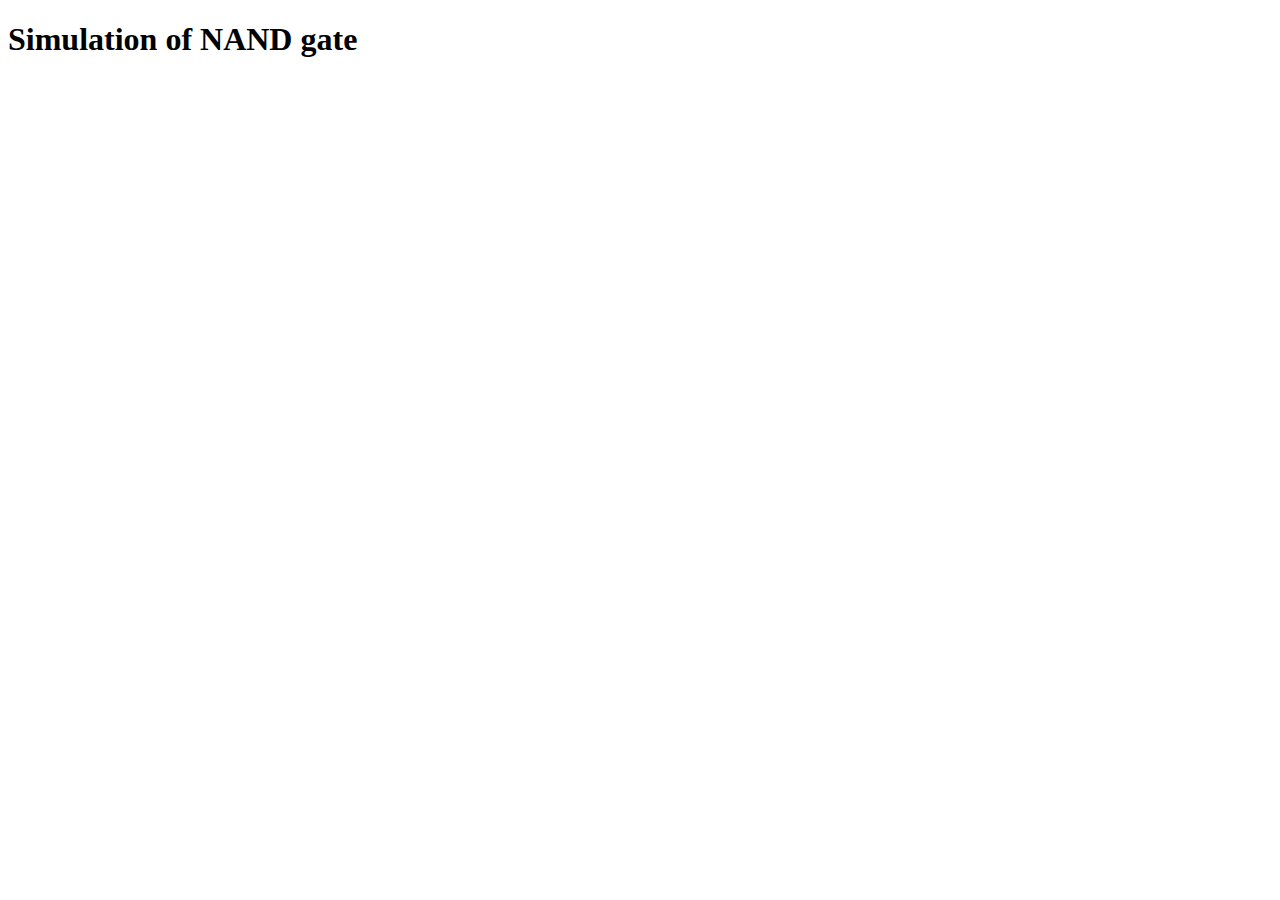
<file: Logic_Gate_Project/HTML Pages/NAND_simulation.html>
<!DOCTYPE html>
<html lang="en">
<head>
    <meta charset="UTF-8">
    <meta name="viewport" content="width=device-width, initial-scale=1.0">
    <title>AND Gate Simulation</title>
</head>
<body>
    <h1>Simulation of NAND gate</h1>
</body>
</html>
</file>
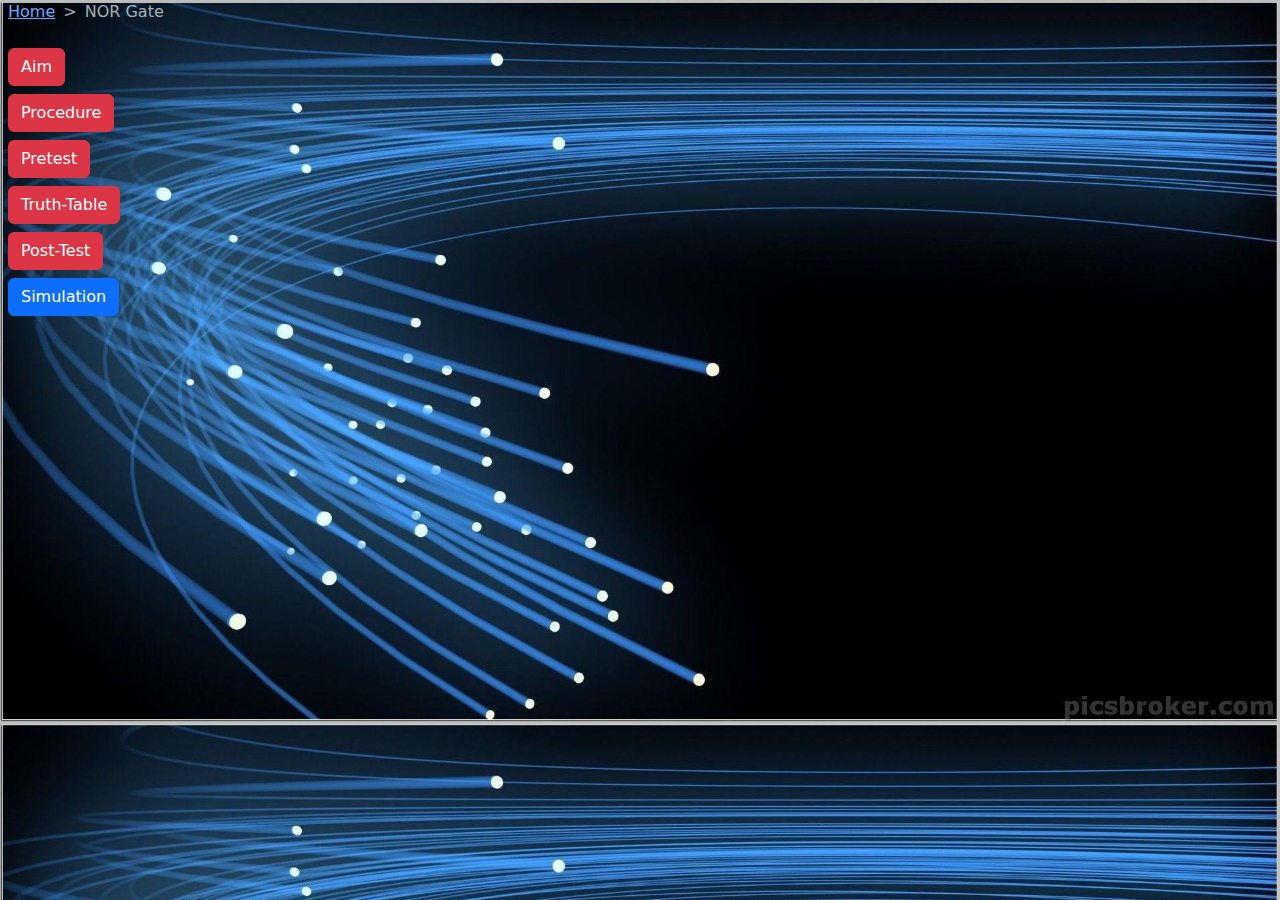
<file: Logic_Gate_Project/HTML Pages/NOR_gate.html>
<!doctype html>
<html lang="en">

<head>
    <meta charset="utf-8">
    <meta name="viewport" content="width=device-width, initial-scale=1">
    <title>NOR Gate</title>
    <link href="https://cdn.jsdelivr.net/npm/bootstrap@5.3.3/dist/css/bootstrap.min.css" rel="stylesheet"
        integrity="sha384-QWTKZyjpPEjISv5WaRU9OFeRpok6YctnYmDr5pNlyT2bRjXh0JMhjY6hW+ALEwIH" crossorigin="anonymous">
</head>

<body data-bs-theme="dark" style="background-image: url(images/beee7_img.jpg); background-size:cover;">
    <script src="https://cdn.jsdelivr.net/npm/bootstrap@5.3.3/dist/js/bootstrap.bundle.min.js"
        integrity="sha384-YvpcrYf0tY3lHB60NNkmXc5s9fDVZLESaAA55NDzOxhy9GkcIdslK1eN7N6jIeHz"
        crossorigin="anonymous"></script>

    <!-- Breadcrum -->
    <nav style="--bs-breadcrumb-divider: '>';" aria-label="breadcrumb">
        <ol class="breadcrumb ms-2">
            <li class="breadcrumb-item"><a href="#">Home</a></li>
            <li class="breadcrumb-item active" aria-current="page">NOR Gate</li>
        </ol>
    </nav>


    <!-- Button trigger modal -->
    <button type="button" class="btn btn-danger mt-2 btn-group-lg ms-2" data-bs-toggle="modal"
        data-bs-target="#exampleModal">
        Aim
    </button>
    <div class="modal fade " id="exampleModal" tabindex="-1" aria-labelledby="exampleModalLabel" aria-hidden="true">
        <div class="modal-dialog modal-dialog-scrollable">
            <div class="modal-content">
                <div class="modal-header">
                    <h1 class="modal-title fs-5" id="exampleModalLabel">Modal title</h1>
                    <button type="button" class="btn-close" data-bs-dismiss="modal" aria-label="Close"></button>
                </div>
                <div class="modal-body">
                    Lorem ipsum dolor sit amet, consectetur adipisicing elit. Architecto, a repellat vitae eos molestiae
                    adipisci non numquam doloribus in esse error eveniet nisi ipsam, temporibus quam fuga dolorum neque
                    inventore!
                    Modi iusto amet veritatis nesciunt, fugit dicta consequuntur qui, ullam earum non ratione,
                    voluptates ab illo dolorum aperiam explicabo animi aliquam laborum cumque corrupti. Aliquid minus
                    adipisci veniam. Harum, quaerat?
                    Eos ad iste nam unde eaque reprehenderit voluptatum assumenda eveniet delectus! Atque pariatur
                    repellendus perferendis blanditiis qui cupiditate ea a voluptatibus veniam exercitationem delectus
                    recusandae laborum, sint vitae iure nemo!
                    Facilis eveniet dolorem ad earum amet nobis reiciendis ipsam, odit temporibus a! Mollitia aliquid
                    ducimus laboriosam porro. Saepe optio aut, dolorum vero nobis quia quam ipsam. Rem voluptate quod
                    natus.
                    Quod eius nihil ut praesentium saepe, debitis, possimus deserunt assumenda cupiditate repudiandae
                    quaerat quibusdam velit vel error temporibus doloremque placeat consectetur sint molestias vitae
                    aliquid quidem reiciendis deleniti asperiores! Voluptatibus? Lorem ipsum, dolor sit amet consectetur
                    adipisicing elit. At cum quam doloribus sapiente reiciendis, cupiditate eveniet maiores nam quaerat
                    quas consectetur debitis ipsum ducimus dolore inventore nobis odio quo a!
                    Neque tempore consequuntur tempora repellendus harum doloremque magnam quos quis sequi animi, libero
                    autem, molestias ex tenetur possimus eius nemo, ut delectus modi expedita quidem. Exercitationem ad
                    velit iusto qui.
                    Iste beatae perferendis, est neque impedit iure, ab eius culpa sapiente aut rerum repellendus
                    tenetur asperiores at voluptatem voluptatibus atque. Dolores doloremque dolorem aliquam dolor vitae
                    officiis voluptatum omnis voluptatem.
                    Officia minus mollitia enim! Quisquam voluptates corporis quidem repellendus odio, architecto
                    praesentium doloremque quibusdam magnam deleniti corrupti perferendis tenetur reiciendis eaque
                    similique, quod autem ab numquam voluptatem officia doloribus natus?
                    Perferendis quas laboriosam vel id cumque cum, voluptas est delectus blanditiis quae ex suscipit rem
                    debitis quasi ad, atque magni minima distinctio eum? Aliquam incidunt harum error non adipisci
                    beatae.
                </div>
                <div class="modal-footer">
                    <button type="button" class="btn btn-secondary" data-bs-dismiss="modal">Close</button>
                </div>
            </div>
        </div>
    </div>
    <br>
    <!-- Button trigger modal -->
    <button type="button" class="btn btn-danger mt-2 ms-2" data-bs-toggle="modal" data-bs-target="#exampleModal">
        Procedure
    </button>
    <div class="modal fade " id="exampleModal" tabindex="-1" aria-labelledby="exampleModalLabel" aria-hidden="true">
        <div class="modal-dialog modal-dialog-scrollable">
            <div class="modal-content">
                <div class="modal-header">
                    <h1 class="modal-title fs-5" id="exampleModalLabel">Modal title</h1>
                    <button type="button" class="btn-close" data-bs-dismiss="modal" aria-label="Close"></button>
                </div>
                <div class="modal-body">
                    Lorem ipsum dolor sit amet, consectetur adipisicing elit. Architecto, a repellat vitae eos molestiae
                    adipisci non numquam doloribus in esse error eveniet nisi ipsam, temporibus quam fuga dolorum neque
                    inventore!
                    Modi iusto amet veritatis nesciunt, fugit dicta consequuntur qui, ullam earum non ratione,
                    voluptates ab illo dolorum aperiam explicabo animi aliquam laborum cumque corrupti. Aliquid minus
                    adipisci veniam. Harum, quaerat?
                    Eos ad iste nam unde eaque reprehenderit voluptatum assumenda eveniet delectus! Atque pariatur
                    repellendus perferendis blanditiis qui cupiditate ea a voluptatibus veniam exercitationem delectus
                    recusandae laborum, sint vitae iure nemo!
                    Facilis eveniet dolorem ad earum amet nobis reiciendis ipsam, odit temporibus a! Mollitia aliquid
                    ducimus laboriosam porro. Saepe optio aut, dolorum vero nobis quia quam ipsam. Rem voluptate quod
                    natus.
                    Quod eius nihil ut praesentium saepe, debitis, possimus deserunt assumenda cupiditate repudiandae
                    quaerat quibusdam velit vel error temporibus doloremque placeat consectetur sint molestias vitae
                    aliquid quidem reiciendis deleniti asperiores! Voluptatibus? Lorem ipsum, dolor sit amet consectetur
                    adipisicing elit. At cum quam doloribus sapiente reiciendis, cupiditate eveniet maiores nam quaerat
                    quas consectetur debitis ipsum ducimus dolore inventore nobis odio quo a!
                    Neque tempore consequuntur tempora repellendus harum doloremque magnam quos quis sequi animi, libero
                    autem, molestias ex tenetur possimus eius nemo, ut delectus modi expedita quidem. Exercitationem ad
                    velit iusto qui.
                    Iste beatae perferendis, est neque impedit iure, ab eius culpa sapiente aut rerum repellendus
                    tenetur asperiores at voluptatem voluptatibus atque. Dolores doloremque dolorem aliquam dolor vitae
                    officiis voluptatum omnis voluptatem.
                    Officia minus mollitia enim! Quisquam voluptates corporis quidem repellendus odio, architecto
                    praesentium doloremque quibusdam magnam deleniti corrupti perferendis tenetur reiciendis eaque
                    similique, quod autem ab numquam voluptatem officia doloribus natus?
                    Perferendis quas laboriosam vel id cumque cum, voluptas est delectus blanditiis quae ex suscipit rem
                    debitis quasi ad, atque magni minima distinctio eum? Aliquam incidunt harum error non adipisci
                    beatae.
                </div>
                <div class="modal-footer">
                    <button type="button" class="btn btn-secondary" data-bs-dismiss="modal">Close</button>
                </div>
            </div>
        </div>
    </div>
    <br>
    <!-- Button trigger modal -->
    <button type="button" class="btn btn-danger mt-2 ms-2" data-bs-toggle="modal" data-bs-target="#exampleModal">
        Pretest
    </button>
    <div class="modal fade " id="exampleModal" tabindex="-1" aria-labelledby="exampleModalLabel" aria-hidden="true">
        <div class="modal-dialog modal-dialog-scrollable">
            <div class="modal-content">
                <div class="modal-header">
                    <h1 class="modal-title fs-5" id="exampleModalLabel">Modal title</h1>
                    <button type="button" class="btn-close" data-bs-dismiss="modal" aria-label="Close"></button>
                </div>
                <div class="modal-body">
                    Lorem ipsum dolor sit amet, consectetur adipisicing elit. Architecto, a repellat vitae eos molestiae
                    adipisci non numquam doloribus in esse error eveniet nisi ipsam, temporibus quam fuga dolorum neque
                    inventore!
                    Modi iusto amet veritatis nesciunt, fugit dicta consequuntur qui, ullam earum non ratione,
                    voluptates ab illo dolorum aperiam explicabo animi aliquam laborum cumque corrupti. Aliquid minus
                    adipisci veniam. Harum, quaerat?
                    Eos ad iste nam unde eaque reprehenderit voluptatum assumenda eveniet delectus! Atque pariatur
                    repellendus perferendis blanditiis qui cupiditate ea a voluptatibus veniam exercitationem delectus
                    recusandae laborum, sint vitae iure nemo!
                    Facilis eveniet dolorem ad earum amet nobis reiciendis ipsam, odit temporibus a! Mollitia aliquid
                    ducimus laboriosam porro. Saepe optio aut, dolorum vero nobis quia quam ipsam. Rem voluptate quod
                    natus.
                    Quod eius nihil ut praesentium saepe, debitis, possimus deserunt assumenda cupiditate repudiandae
                    quaerat quibusdam velit vel error temporibus doloremque placeat consectetur sint molestias vitae
                    aliquid quidem reiciendis deleniti asperiores! Voluptatibus? Lorem ipsum, dolor sit amet consectetur
                    adipisicing elit. At cum quam doloribus sapiente reiciendis, cupiditate eveniet maiores nam quaerat
                    quas consectetur debitis ipsum ducimus dolore inventore nobis odio quo a!
                    Neque tempore consequuntur tempora repellendus harum doloremque magnam quos quis sequi animi, libero
                    autem, molestias ex tenetur possimus eius nemo, ut delectus modi expedita quidem. Exercitationem ad
                    velit iusto qui.
                    Iste beatae perferendis, est neque impedit iure, ab eius culpa sapiente aut rerum repellendus
                    tenetur asperiores at voluptatem voluptatibus atque. Dolores doloremque dolorem aliquam dolor vitae
                    officiis voluptatum omnis voluptatem.
                    Officia minus mollitia enim! Quisquam voluptates corporis quidem repellendus odio, architecto
                    praesentium doloremque quibusdam magnam deleniti corrupti perferendis tenetur reiciendis eaque
                    similique, quod autem ab numquam voluptatem officia doloribus natus?
                    Perferendis quas laboriosam vel id cumque cum, voluptas est delectus blanditiis quae ex suscipit rem
                    debitis quasi ad, atque magni minima distinctio eum? Aliquam incidunt harum error non adipisci
                    beatae.
                </div>
                <div class="modal-footer">
                    <button type="button" class="btn btn-secondary" data-bs-dismiss="modal">Close</button>
                </div>
            </div>
        </div>
    </div>
    <br>
    <!-- Button trigger modal -->
    <button type="button" class="btn btn-danger mt-2 ms-2" data-bs-toggle="modal" data-bs-target="#exampleModal">
        Truth-Table
    </button>
    <div class="modal fade " id="exampleModal" tabindex="-1" aria-labelledby="exampleModalLabel" aria-hidden="true">
        <div class="modal-dialog modal-dialog-scrollable">
            <div class="modal-content">
                <div class="modal-header">
                    <h1 class="modal-title fs-5" id="exampleModalLabel">Modal title</h1>
                    <button type="button" class="btn-close" data-bs-dismiss="modal" aria-label="Close"></button>
                </div>
                <div class="modal-body">
                    Lorem ipsum dolor sit amet, consectetur adipisicing elit. Architecto, a repellat vitae eos molestiae
                    adipisci non numquam doloribus in esse error eveniet nisi ipsam, temporibus quam fuga dolorum neque
                    inventore!
                    Modi iusto amet veritatis nesciunt, fugit dicta consequuntur qui, ullam earum non ratione,
                    voluptates ab illo dolorum aperiam explicabo animi aliquam laborum cumque corrupti. Aliquid minus
                    adipisci veniam. Harum, quaerat?
                    Eos ad iste nam unde eaque reprehenderit voluptatum assumenda eveniet delectus! Atque pariatur
                    repellendus perferendis blanditiis qui cupiditate ea a voluptatibus veniam exercitationem delectus
                    recusandae laborum, sint vitae iure nemo!
                    Facilis eveniet dolorem ad earum amet nobis reiciendis ipsam, odit temporibus a! Mollitia aliquid
                    ducimus laboriosam porro. Saepe optio aut, dolorum vero nobis quia quam ipsam. Rem voluptate quod
                    natus.
                    Quod eius nihil ut praesentium saepe, debitis, possimus deserunt assumenda cupiditate repudiandae
                    quaerat quibusdam velit vel error temporibus doloremque placeat consectetur sint molestias vitae
                    aliquid quidem reiciendis deleniti asperiores! Voluptatibus? Lorem ipsum, dolor sit amet consectetur
                    adipisicing elit. At cum quam doloribus sapiente reiciendis, cupiditate eveniet maiores nam quaerat
                    quas consectetur debitis ipsum ducimus dolore inventore nobis odio quo a!
                    Neque tempore consequuntur tempora repellendus harum doloremque magnam quos quis sequi animi, libero
                    autem, molestias ex tenetur possimus eius nemo, ut delectus modi expedita quidem. Exercitationem ad
                    velit iusto qui.
                    Iste beatae perferendis, est neque impedit iure, ab eius culpa sapiente aut rerum repellendus
                    tenetur asperiores at voluptatem voluptatibus atque. Dolores doloremque dolorem aliquam dolor vitae
                    officiis voluptatum omnis voluptatem.
                    Officia minus mollitia enim! Quisquam voluptates corporis quidem repellendus odio, architecto
                    praesentium doloremque quibusdam magnam deleniti corrupti perferendis tenetur reiciendis eaque
                    similique, quod autem ab numquam voluptatem officia doloribus natus?
                    Perferendis quas laboriosam vel id cumque cum, voluptas est delectus blanditiis quae ex suscipit rem
                    debitis quasi ad, atque magni minima distinctio eum? Aliquam incidunt harum error non adipisci
                    beatae.
                </div>
                <div class="modal-footer">
                    <button type="button" class="btn btn-secondary" data-bs-dismiss="modal">Close</button>
                </div>
            </div>
        </div>
    </div>
    <br>
    <!-- Button trigger modal -->
    <button type="button" class="btn btn-danger mt-2 ms-2" data-bs-toggle="modal" data-bs-target="#exampleModal">
        Post-Test
    </button>

    <!-- Modal -->
    <div class="modal fade" id="exampleModal" tabindex="-1" aria-labelledby="exampleModalLabel" aria-hidden="true">
        <div class="modal-dialog modal-dialog-scrollable">
            <div class="modal-content">
                <div class="modal-header">
                    <h1 class="modal-title fs-5" id="exampleModalLabel">Modal title</h1>
                    <button type="button" class="btn-close" data-bs-dismiss="modal" aria-label="Close"></button>
                </div>
                <div class="modal-body">
                    Lorem ipsum dolor sit amet, consectetur adipisicing elit. Architecto, a repellat vitae eos molestiae
                    adipisci non numquam doloribus in esse error eveniet nisi ipsam, temporibus quam fuga dolorum neque
                    inventore!
                    Modi iusto amet veritatis nesciunt, fugit dicta consequuntur qui, ullam earum non ratione,
                    voluptates ab illo dolorum aperiam explicabo animi aliquam laborum cumque corrupti. Aliquid minus
                    adipisci veniam. Harum, quaerat?
                    Eos ad iste nam unde eaque reprehenderit voluptatum assumenda eveniet delectus! Atque pariatur
                    repellendus perferendis blanditiis qui cupiditate ea a voluptatibus veniam exercitationem delectus
                    recusandae laborum, sint vitae iure nemo!
                    Facilis eveniet dolorem ad earum amet nobis reiciendis ipsam, odit temporibus a! Mollitia aliquid
                    ducimus laboriosam porro. Saepe optio aut, dolorum vero nobis quia quam ipsam. Rem voluptate quod
                    natus.
                    Quod eius nihil ut praesentium saepe, debitis, possimus deserunt assumenda cupiditate repudiandae
                    quaerat quibusdam velit vel error temporibus doloremque placeat consectetur sint molestias vitae
                    aliquid quidem reiciendis deleniti asperiores! Voluptatibus? Lorem ipsum, dolor sit amet consectetur
                    adipisicing elit. At cum quam doloribus sapiente reiciendis, cupiditate eveniet maiores nam quaerat
                    quas consectetur debitis ipsum ducimus dolore inventore nobis odio quo a!
                    Neque tempore consequuntur tempora repellendus harum doloremque magnam quos quis sequi animi, libero
                    autem, molestias ex tenetur possimus eius nemo, ut delectus modi expedita quidem. Exercitationem ad
                    velit iusto qui.
                    Iste beatae perferendis, est neque impedit iure, ab eius culpa sapiente aut rerum repellendus
                    tenetur asperiores at voluptatem voluptatibus atque. Dolores doloremque dolorem aliquam dolor vitae
                    officiis voluptatum omnis voluptatem.
                    Officia minus mollitia enim! Quisquam voluptates corporis quidem repellendus odio, architecto
                    praesentium doloremque quibusdam magnam deleniti corrupti perferendis tenetur reiciendis eaque
                    similique, quod autem ab numquam voluptatem officia doloribus natus?
                    Perferendis quas laboriosam vel id cumque cum, voluptas est delectus blanditiis quae ex suscipit rem
                    debitis quasi ad, atque magni minima distinctio eum? Aliquam incidunt harum error non adipisci
                    beatae.
                </div>
                <div class="modal-footer">
                    <button type="button" class="btn btn-secondary" data-bs-dismiss="modal">Close</button>
                </div>
            </div>
        </div>
    </div>
    <br>
    <a href="NOR_simulation.html"><button type="button" class="btn btn-primary mt-2 ms-2">Simulation</button></a>

</body>

</html>
</file>
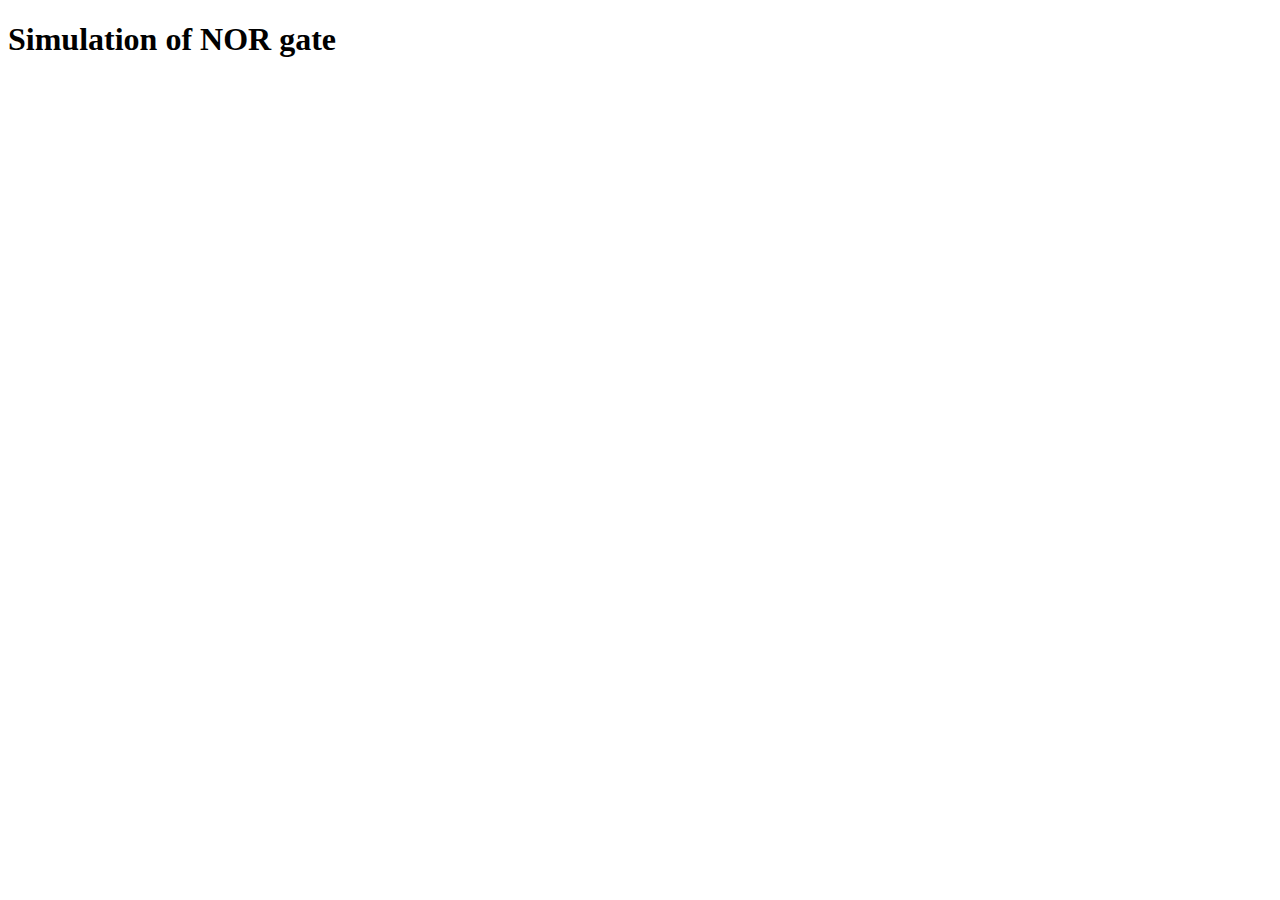
<file: Logic_Gate_Project/HTML Pages/NOR_simulation.html>
<!DOCTYPE html>
<html lang="en">
<head>
    <meta charset="UTF-8">
    <meta name="viewport" content="width=device-width, initial-scale=1.0">
    <title>NOR Simulation</title>
</head>
<body>
    <h1>Simulation of NOR gate</h1>
</body>
</html>
</file>
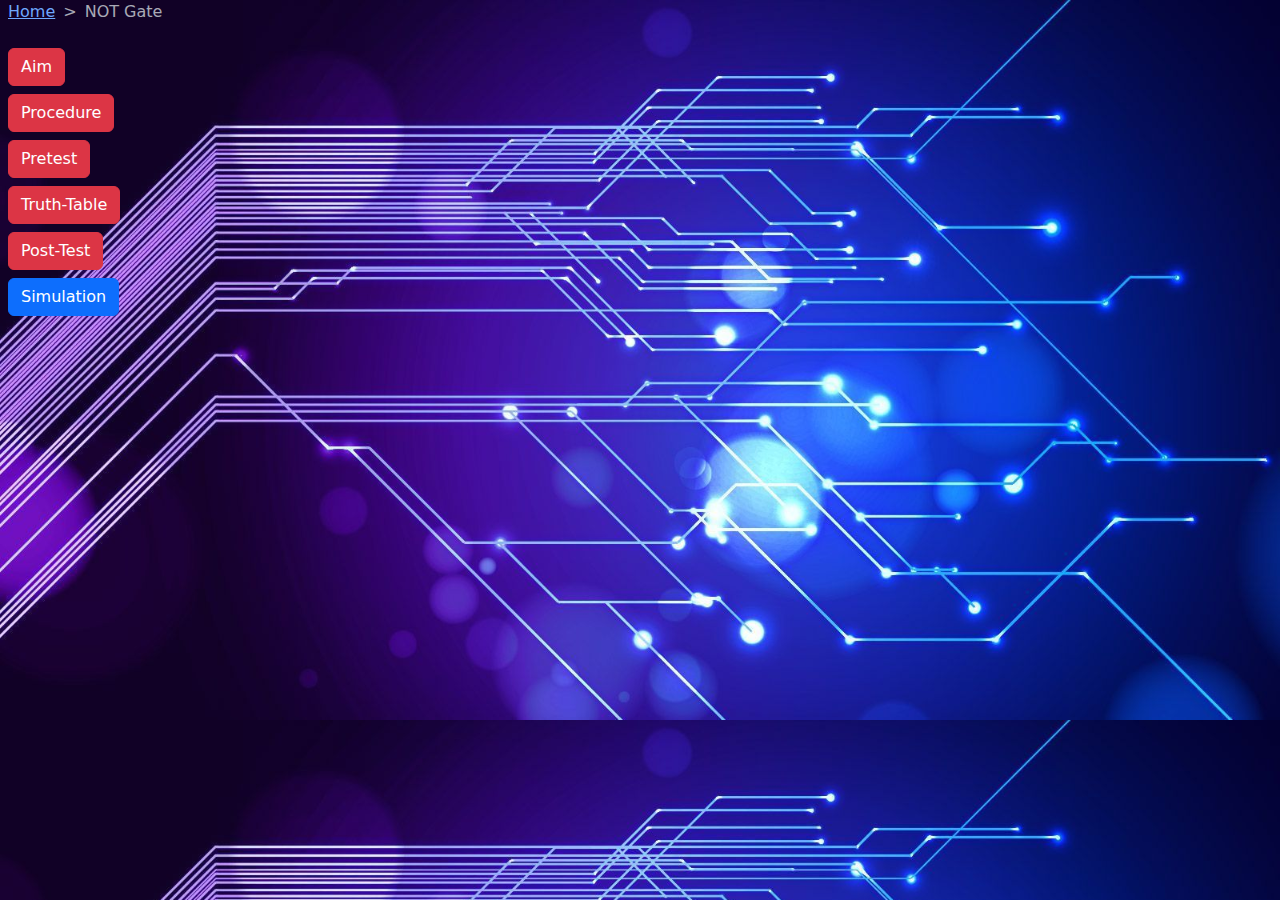
<file: Logic_Gate_Project/HTML Pages/NOT_gate.html>
<!doctype html>
<html lang="en">

<head>
    <meta charset="utf-8">
    <meta name="viewport" content="width=device-width, initial-scale=1">
    <title>NOT Gate</title>
    <link href="https://cdn.jsdelivr.net/npm/bootstrap@5.3.3/dist/css/bootstrap.min.css" rel="stylesheet"
        integrity="sha384-QWTKZyjpPEjISv5WaRU9OFeRpok6YctnYmDr5pNlyT2bRjXh0JMhjY6hW+ALEwIH" crossorigin="anonymous">
</head>

<body data-bs-theme="dark" style="background-image: url(images/beee6_img.jpg); background-size:cover;">
    <script src="https://cdn.jsdelivr.net/npm/bootstrap@5.3.3/dist/js/bootstrap.bundle.min.js"
        integrity="sha384-YvpcrYf0tY3lHB60NNkmXc5s9fDVZLESaAA55NDzOxhy9GkcIdslK1eN7N6jIeHz"
        crossorigin="anonymous"></script>

    <!-- Breadcrum -->
    <nav style="--bs-breadcrumb-divider: '>';" aria-label="breadcrumb">
        <ol class="breadcrumb ms-2">
            <li class="breadcrumb-item"><a href="#">Home</a></li>
            <li class="breadcrumb-item active" aria-current="page">NOT Gate</li>
        </ol>
    </nav>


    <!-- Button trigger modal -->
    <button type="button" class="btn btn-danger mt-2 btn-group-lg ms-2" data-bs-toggle="modal"
        data-bs-target="#exampleModal">
        Aim
    </button>
    <div class="modal fade " id="exampleModal" tabindex="-1" aria-labelledby="exampleModalLabel" aria-hidden="true">
        <div class="modal-dialog modal-dialog-scrollable">
            <div class="modal-content">
                <div class="modal-header">
                    <h1 class="modal-title fs-5" id="exampleModalLabel">Modal title</h1>
                    <button type="button" class="btn-close" data-bs-dismiss="modal" aria-label="Close"></button>
                </div>
                <div class="modal-body">
                    Lorem ipsum dolor sit amet, consectetur adipisicing elit. Architecto, a repellat vitae eos molestiae
                    adipisci non numquam doloribus in esse error eveniet nisi ipsam, temporibus quam fuga dolorum neque
                    inventore!
                    Modi iusto amet veritatis nesciunt, fugit dicta consequuntur qui, ullam earum non ratione,
                    voluptates ab illo dolorum aperiam explicabo animi aliquam laborum cumque corrupti. Aliquid minus
                    adipisci veniam. Harum, quaerat?
                    Eos ad iste nam unde eaque reprehenderit voluptatum assumenda eveniet delectus! Atque pariatur
                    repellendus perferendis blanditiis qui cupiditate ea a voluptatibus veniam exercitationem delectus
                    recusandae laborum, sint vitae iure nemo!
                    Facilis eveniet dolorem ad earum amet nobis reiciendis ipsam, odit temporibus a! Mollitia aliquid
                    ducimus laboriosam porro. Saepe optio aut, dolorum vero nobis quia quam ipsam. Rem voluptate quod
                    natus.
                    Quod eius nihil ut praesentium saepe, debitis, possimus deserunt assumenda cupiditate repudiandae
                    quaerat quibusdam velit vel error temporibus doloremque placeat consectetur sint molestias vitae
                    aliquid quidem reiciendis deleniti asperiores! Voluptatibus? Lorem ipsum, dolor sit amet consectetur
                    adipisicing elit. At cum quam doloribus sapiente reiciendis, cupiditate eveniet maiores nam quaerat
                    quas consectetur debitis ipsum ducimus dolore inventore nobis odio quo a!
                    Neque tempore consequuntur tempora repellendus harum doloremque magnam quos quis sequi animi, libero
                    autem, molestias ex tenetur possimus eius nemo, ut delectus modi expedita quidem. Exercitationem ad
                    velit iusto qui.
                    Iste beatae perferendis, est neque impedit iure, ab eius culpa sapiente aut rerum repellendus
                    tenetur asperiores at voluptatem voluptatibus atque. Dolores doloremque dolorem aliquam dolor vitae
                    officiis voluptatum omnis voluptatem.
                    Officia minus mollitia enim! Quisquam voluptates corporis quidem repellendus odio, architecto
                    praesentium doloremque quibusdam magnam deleniti corrupti perferendis tenetur reiciendis eaque
                    similique, quod autem ab numquam voluptatem officia doloribus natus?
                    Perferendis quas laboriosam vel id cumque cum, voluptas est delectus blanditiis quae ex suscipit rem
                    debitis quasi ad, atque magni minima distinctio eum? Aliquam incidunt harum error non adipisci
                    beatae.
                </div>
                <div class="modal-footer">
                    <button type="button" class="btn btn-secondary" data-bs-dismiss="modal">Close</button>
                </div>
            </div>
        </div>
    </div>
    <br>
    <!-- Button trigger modal -->
    <button type="button" class="btn btn-danger mt-2 ms-2" data-bs-toggle="modal" data-bs-target="#exampleModal">
        Procedure
    </button>
    <div class="modal fade " id="exampleModal" tabindex="-1" aria-labelledby="exampleModalLabel" aria-hidden="true">
        <div class="modal-dialog modal-dialog-scrollable">
            <div class="modal-content">
                <div class="modal-header">
                    <h1 class="modal-title fs-5" id="exampleModalLabel">Modal title</h1>
                    <button type="button" class="btn-close" data-bs-dismiss="modal" aria-label="Close"></button>
                </div>
                <div class="modal-body">
                    Lorem ipsum dolor sit amet, consectetur adipisicing elit. Architecto, a repellat vitae eos molestiae
                    adipisci non numquam doloribus in esse error eveniet nisi ipsam, temporibus quam fuga dolorum neque
                    inventore!
                    Modi iusto amet veritatis nesciunt, fugit dicta consequuntur qui, ullam earum non ratione,
                    voluptates ab illo dolorum aperiam explicabo animi aliquam laborum cumque corrupti. Aliquid minus
                    adipisci veniam. Harum, quaerat?
                    Eos ad iste nam unde eaque reprehenderit voluptatum assumenda eveniet delectus! Atque pariatur
                    repellendus perferendis blanditiis qui cupiditate ea a voluptatibus veniam exercitationem delectus
                    recusandae laborum, sint vitae iure nemo!
                    Facilis eveniet dolorem ad earum amet nobis reiciendis ipsam, odit temporibus a! Mollitia aliquid
                    ducimus laboriosam porro. Saepe optio aut, dolorum vero nobis quia quam ipsam. Rem voluptate quod
                    natus.
                    Quod eius nihil ut praesentium saepe, debitis, possimus deserunt assumenda cupiditate repudiandae
                    quaerat quibusdam velit vel error temporibus doloremque placeat consectetur sint molestias vitae
                    aliquid quidem reiciendis deleniti asperiores! Voluptatibus? Lorem ipsum, dolor sit amet consectetur
                    adipisicing elit. At cum quam doloribus sapiente reiciendis, cupiditate eveniet maiores nam quaerat
                    quas consectetur debitis ipsum ducimus dolore inventore nobis odio quo a!
                    Neque tempore consequuntur tempora repellendus harum doloremque magnam quos quis sequi animi, libero
                    autem, molestias ex tenetur possimus eius nemo, ut delectus modi expedita quidem. Exercitationem ad
                    velit iusto qui.
                    Iste beatae perferendis, est neque impedit iure, ab eius culpa sapiente aut rerum repellendus
                    tenetur asperiores at voluptatem voluptatibus atque. Dolores doloremque dolorem aliquam dolor vitae
                    officiis voluptatum omnis voluptatem.
                    Officia minus mollitia enim! Quisquam voluptates corporis quidem repellendus odio, architecto
                    praesentium doloremque quibusdam magnam deleniti corrupti perferendis tenetur reiciendis eaque
                    similique, quod autem ab numquam voluptatem officia doloribus natus?
                    Perferendis quas laboriosam vel id cumque cum, voluptas est delectus blanditiis quae ex suscipit rem
                    debitis quasi ad, atque magni minima distinctio eum? Aliquam incidunt harum error non adipisci
                    beatae.
                </div>
                <div class="modal-footer">
                    <button type="button" class="btn btn-secondary" data-bs-dismiss="modal">Close</button>
                </div>
            </div>
        </div>
    </div>
    <br>
    <!-- Button trigger modal -->
    <button type="button" class="btn btn-danger mt-2 ms-2" data-bs-toggle="modal" data-bs-target="#exampleModal">
        Pretest
    </button>
    <div class="modal fade " id="exampleModal" tabindex="-1" aria-labelledby="exampleModalLabel" aria-hidden="true">
        <div class="modal-dialog modal-dialog-scrollable">
            <div class="modal-content">
                <div class="modal-header">
                    <h1 class="modal-title fs-5" id="exampleModalLabel">Modal title</h1>
                    <button type="button" class="btn-close" data-bs-dismiss="modal" aria-label="Close"></button>
                </div>
                <div class="modal-body">
                    Lorem ipsum dolor sit amet, consectetur adipisicing elit. Architecto, a repellat vitae eos molestiae
                    adipisci non numquam doloribus in esse error eveniet nisi ipsam, temporibus quam fuga dolorum neque
                    inventore!
                    Modi iusto amet veritatis nesciunt, fugit dicta consequuntur qui, ullam earum non ratione,
                    voluptates ab illo dolorum aperiam explicabo animi aliquam laborum cumque corrupti. Aliquid minus
                    adipisci veniam. Harum, quaerat?
                    Eos ad iste nam unde eaque reprehenderit voluptatum assumenda eveniet delectus! Atque pariatur
                    repellendus perferendis blanditiis qui cupiditate ea a voluptatibus veniam exercitationem delectus
                    recusandae laborum, sint vitae iure nemo!
                    Facilis eveniet dolorem ad earum amet nobis reiciendis ipsam, odit temporibus a! Mollitia aliquid
                    ducimus laboriosam porro. Saepe optio aut, dolorum vero nobis quia quam ipsam. Rem voluptate quod
                    natus.
                    Quod eius nihil ut praesentium saepe, debitis, possimus deserunt assumenda cupiditate repudiandae
                    quaerat quibusdam velit vel error temporibus doloremque placeat consectetur sint molestias vitae
                    aliquid quidem reiciendis deleniti asperiores! Voluptatibus? Lorem ipsum, dolor sit amet consectetur
                    adipisicing elit. At cum quam doloribus sapiente reiciendis, cupiditate eveniet maiores nam quaerat
                    quas consectetur debitis ipsum ducimus dolore inventore nobis odio quo a!
                    Neque tempore consequuntur tempora repellendus harum doloremque magnam quos quis sequi animi, libero
                    autem, molestias ex tenetur possimus eius nemo, ut delectus modi expedita quidem. Exercitationem ad
                    velit iusto qui.
                    Iste beatae perferendis, est neque impedit iure, ab eius culpa sapiente aut rerum repellendus
                    tenetur asperiores at voluptatem voluptatibus atque. Dolores doloremque dolorem aliquam dolor vitae
                    officiis voluptatum omnis voluptatem.
                    Officia minus mollitia enim! Quisquam voluptates corporis quidem repellendus odio, architecto
                    praesentium doloremque quibusdam magnam deleniti corrupti perferendis tenetur reiciendis eaque
                    similique, quod autem ab numquam voluptatem officia doloribus natus?
                    Perferendis quas laboriosam vel id cumque cum, voluptas est delectus blanditiis quae ex suscipit rem
                    debitis quasi ad, atque magni minima distinctio eum? Aliquam incidunt harum error non adipisci
                    beatae.
                </div>
                <div class="modal-footer">
                    <button type="button" class="btn btn-secondary" data-bs-dismiss="modal">Close</button>
                </div>
            </div>
        </div>
    </div>
    <br>
    <!-- Button trigger modal -->
    <button type="button" class="btn btn-danger mt-2 ms-2" data-bs-toggle="modal" data-bs-target="#exampleModal">
        Truth-Table
    </button>
    <div class="modal fade " id="exampleModal" tabindex="-1" aria-labelledby="exampleModalLabel" aria-hidden="true">
        <div class="modal-dialog modal-dialog-scrollable">
            <div class="modal-content">
                <div class="modal-header">
                    <h1 class="modal-title fs-5" id="exampleModalLabel">Modal title</h1>
                    <button type="button" class="btn-close" data-bs-dismiss="modal" aria-label="Close"></button>
                </div>
                <div class="modal-body">
                    Lorem ipsum dolor sit amet, consectetur adipisicing elit. Architecto, a repellat vitae eos molestiae
                    adipisci non numquam doloribus in esse error eveniet nisi ipsam, temporibus quam fuga dolorum neque
                    inventore!
                    Modi iusto amet veritatis nesciunt, fugit dicta consequuntur qui, ullam earum non ratione,
                    voluptates ab illo dolorum aperiam explicabo animi aliquam laborum cumque corrupti. Aliquid minus
                    adipisci veniam. Harum, quaerat?
                    Eos ad iste nam unde eaque reprehenderit voluptatum assumenda eveniet delectus! Atque pariatur
                    repellendus perferendis blanditiis qui cupiditate ea a voluptatibus veniam exercitationem delectus
                    recusandae laborum, sint vitae iure nemo!
                    Facilis eveniet dolorem ad earum amet nobis reiciendis ipsam, odit temporibus a! Mollitia aliquid
                    ducimus laboriosam porro. Saepe optio aut, dolorum vero nobis quia quam ipsam. Rem voluptate quod
                    natus.
                    Quod eius nihil ut praesentium saepe, debitis, possimus deserunt assumenda cupiditate repudiandae
                    quaerat quibusdam velit vel error temporibus doloremque placeat consectetur sint molestias vitae
                    aliquid quidem reiciendis deleniti asperiores! Voluptatibus? Lorem ipsum, dolor sit amet consectetur
                    adipisicing elit. At cum quam doloribus sapiente reiciendis, cupiditate eveniet maiores nam quaerat
                    quas consectetur debitis ipsum ducimus dolore inventore nobis odio quo a!
                    Neque tempore consequuntur tempora repellendus harum doloremque magnam quos quis sequi animi, libero
                    autem, molestias ex tenetur possimus eius nemo, ut delectus modi expedita quidem. Exercitationem ad
                    velit iusto qui.
                    Iste beatae perferendis, est neque impedit iure, ab eius culpa sapiente aut rerum repellendus
                    tenetur asperiores at voluptatem voluptatibus atque. Dolores doloremque dolorem aliquam dolor vitae
                    officiis voluptatum omnis voluptatem.
                    Officia minus mollitia enim! Quisquam voluptates corporis quidem repellendus odio, architecto
                    praesentium doloremque quibusdam magnam deleniti corrupti perferendis tenetur reiciendis eaque
                    similique, quod autem ab numquam voluptatem officia doloribus natus?
                    Perferendis quas laboriosam vel id cumque cum, voluptas est delectus blanditiis quae ex suscipit rem
                    debitis quasi ad, atque magni minima distinctio eum? Aliquam incidunt harum error non adipisci
                    beatae.
                </div>
                <div class="modal-footer">
                    <button type="button" class="btn btn-secondary" data-bs-dismiss="modal">Close</button>
                </div>
            </div>
        </div>
    </div>
    <br>
    <!-- Button trigger modal -->
    <button type="button" class="btn btn-danger mt-2 ms-2" data-bs-toggle="modal" data-bs-target="#exampleModal">
        Post-Test
    </button>

    <!-- Modal -->
    <div class="modal fade" id="exampleModal" tabindex="-1" aria-labelledby="exampleModalLabel" aria-hidden="true">
        <div class="modal-dialog modal-dialog-scrollable">
            <div class="modal-content">
                <div class="modal-header">
                    <h1 class="modal-title fs-5" id="exampleModalLabel">Modal title</h1>
                    <button type="button" class="btn-close" data-bs-dismiss="modal" aria-label="Close"></button>
                </div>
                <div class="modal-body">
                    Lorem ipsum dolor sit amet, consectetur adipisicing elit. Architecto, a repellat vitae eos molestiae
                    adipisci non numquam doloribus in esse error eveniet nisi ipsam, temporibus quam fuga dolorum neque
                    inventore!
                    Modi iusto amet veritatis nesciunt, fugit dicta consequuntur qui, ullam earum non ratione,
                    voluptates ab illo dolorum aperiam explicabo animi aliquam laborum cumque corrupti. Aliquid minus
                    adipisci veniam. Harum, quaerat?
                    Eos ad iste nam unde eaque reprehenderit voluptatum assumenda eveniet delectus! Atque pariatur
                    repellendus perferendis blanditiis qui cupiditate ea a voluptatibus veniam exercitationem delectus
                    recusandae laborum, sint vitae iure nemo!
                    Facilis eveniet dolorem ad earum amet nobis reiciendis ipsam, odit temporibus a! Mollitia aliquid
                    ducimus laboriosam porro. Saepe optio aut, dolorum vero nobis quia quam ipsam. Rem voluptate quod
                    natus.
                    Quod eius nihil ut praesentium saepe, debitis, possimus deserunt assumenda cupiditate repudiandae
                    quaerat quibusdam velit vel error temporibus doloremque placeat consectetur sint molestias vitae
                    aliquid quidem reiciendis deleniti asperiores! Voluptatibus? Lorem ipsum, dolor sit amet consectetur
                    adipisicing elit. At cum quam doloribus sapiente reiciendis, cupiditate eveniet maiores nam quaerat
                    quas consectetur debitis ipsum ducimus dolore inventore nobis odio quo a!
                    Neque tempore consequuntur tempora repellendus harum doloremque magnam quos quis sequi animi, libero
                    autem, molestias ex tenetur possimus eius nemo, ut delectus modi expedita quidem. Exercitationem ad
                    velit iusto qui.
                    Iste beatae perferendis, est neque impedit iure, ab eius culpa sapiente aut rerum repellendus
                    tenetur asperiores at voluptatem voluptatibus atque. Dolores doloremque dolorem aliquam dolor vitae
                    officiis voluptatum omnis voluptatem.
                    Officia minus mollitia enim! Quisquam voluptates corporis quidem repellendus odio, architecto
                    praesentium doloremque quibusdam magnam deleniti corrupti perferendis tenetur reiciendis eaque
                    similique, quod autem ab numquam voluptatem officia doloribus natus?
                    Perferendis quas laboriosam vel id cumque cum, voluptas est delectus blanditiis quae ex suscipit rem
                    debitis quasi ad, atque magni minima distinctio eum? Aliquam incidunt harum error non adipisci
                    beatae.
                </div>
                <div class="modal-footer">
                    <button type="button" class="btn btn-secondary" data-bs-dismiss="modal">Close</button>
                </div>
            </div>
        </div>
    </div>
    <br>
    <a href="NOT_simulation.html"><button type="button" class="btn btn-primary mt-2 ms-2">Simulation</button></a>

</body>

</html>
</file>
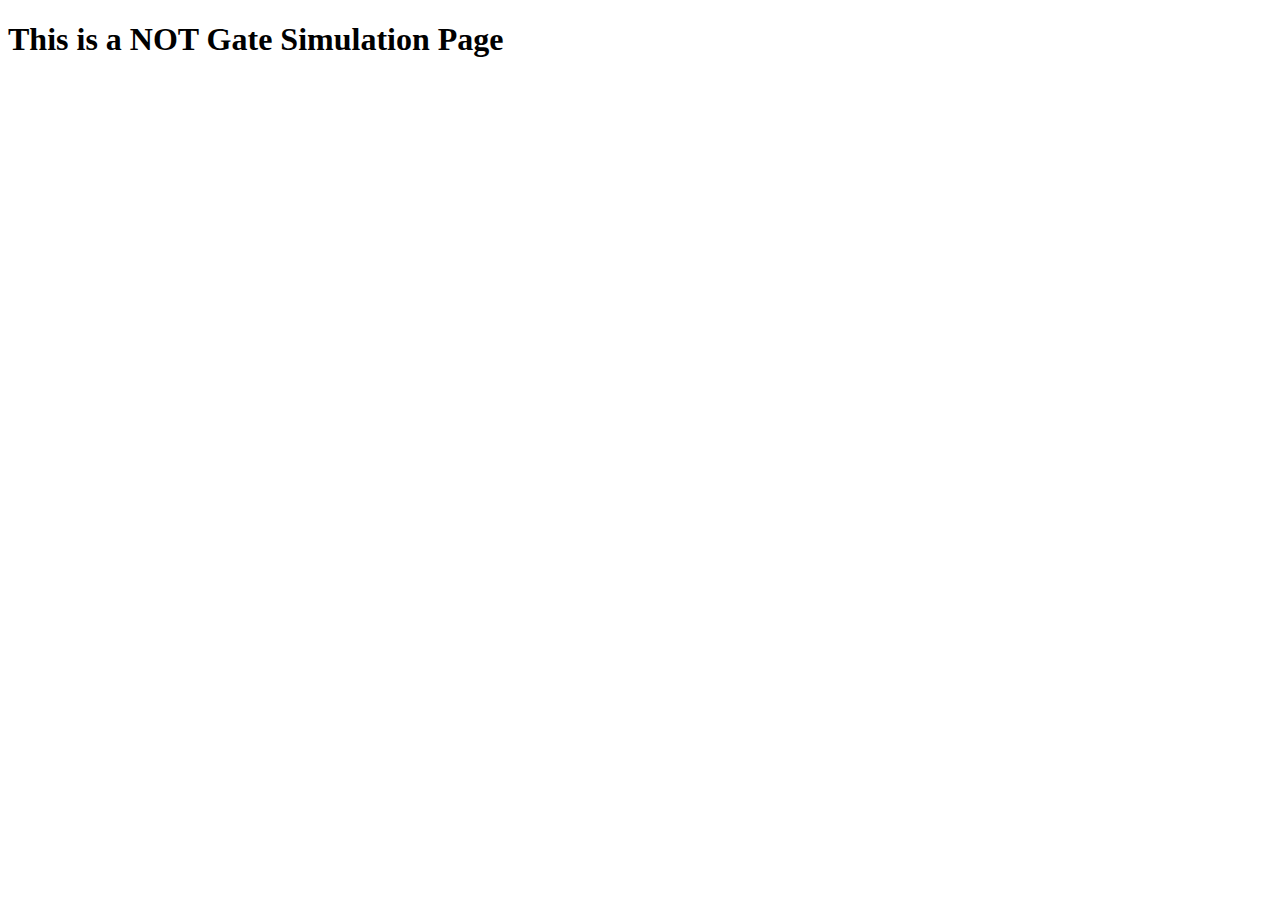
<file: Logic_Gate_Project/HTML Pages/NOT_simulation.html>
<!DOCTYPE html>
<html lang="en">
<head>
    <meta charset="UTF-8">
    <meta name="viewport" content="width=device-width, initial-scale=1.0">
    <title>NOT Gate Simulation</title>
</head>
<body>
    <h1>This is a NOT Gate Simulation Page</h1>
</body>
</html>
</file>
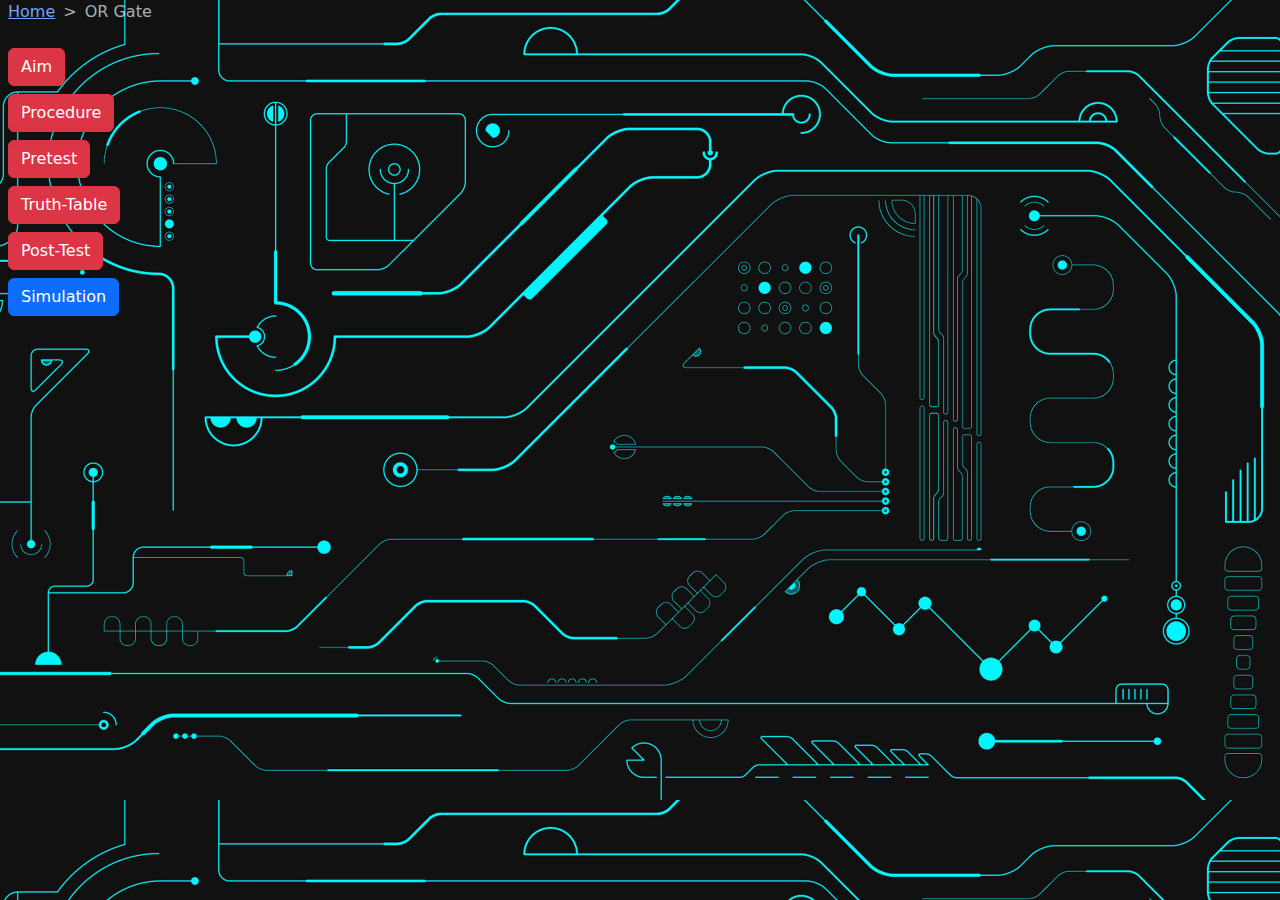
<file: Logic_Gate_Project/HTML Pages/OR_gate.html>
<!doctype html>
<html lang="en">

<head>
    <meta charset="utf-8">
    <meta name="viewport" content="width=device-width, initial-scale=1">
    <title>OR Gate</title>
    <link href="https://cdn.jsdelivr.net/npm/bootstrap@5.3.3/dist/css/bootstrap.min.css" rel="stylesheet"
        integrity="sha384-QWTKZyjpPEjISv5WaRU9OFeRpok6YctnYmDr5pNlyT2bRjXh0JMhjY6hW+ALEwIH" crossorigin="anonymous">
</head>

<body data-bs-theme="dark" style="background-image: url(images/beee5_img.webp); background-size:cover;">
    <script src="https://cdn.jsdelivr.net/npm/bootstrap@5.3.3/dist/js/bootstrap.bundle.min.js"
        integrity="sha384-YvpcrYf0tY3lHB60NNkmXc5s9fDVZLESaAA55NDzOxhy9GkcIdslK1eN7N6jIeHz"
        crossorigin="anonymous"></script>

    <!-- Breadcrum -->
    <nav style="--bs-breadcrumb-divider: '>';" aria-label="breadcrumb">
        <ol class="breadcrumb ms-2">
            <li class="breadcrumb-item"><a href="#">Home</a></li>
            <li class="breadcrumb-item active" aria-current="page">OR Gate</li>
        </ol>
    </nav>


    <!-- Button trigger modal -->
    <button type="button" class="btn btn-danger mt-2 btn-group-lg ms-2" data-bs-toggle="modal"
        data-bs-target="#exampleModal">
        Aim
    </button>
    <div class="modal fade " id="exampleModal" tabindex="-1" aria-labelledby="exampleModalLabel" aria-hidden="true">
        <div class="modal-dialog modal-dialog-scrollable">
            <div class="modal-content">
                <div class="modal-header">
                    <h1 class="modal-title fs-5" id="exampleModalLabel">Modal title</h1>
                    <button type="button" class="btn-close" data-bs-dismiss="modal" aria-label="Close"></button>
                </div>
                <div class="modal-body">
                    Lorem ipsum dolor sit amet, consectetur adipisicing elit. Architecto, a repellat vitae eos molestiae
                    adipisci non numquam doloribus in esse error eveniet nisi ipsam, temporibus quam fuga dolorum neque
                    inventore!
                    Modi iusto amet veritatis nesciunt, fugit dicta consequuntur qui, ullam earum non ratione,
                    voluptates ab illo dolorum aperiam explicabo animi aliquam laborum cumque corrupti. Aliquid minus
                    adipisci veniam. Harum, quaerat?
                    Eos ad iste nam unde eaque reprehenderit voluptatum assumenda eveniet delectus! Atque pariatur
                    repellendus perferendis blanditiis qui cupiditate ea a voluptatibus veniam exercitationem delectus
                    recusandae laborum, sint vitae iure nemo!
                    Facilis eveniet dolorem ad earum amet nobis reiciendis ipsam, odit temporibus a! Mollitia aliquid
                    ducimus laboriosam porro. Saepe optio aut, dolorum vero nobis quia quam ipsam. Rem voluptate quod
                    natus.
                    Quod eius nihil ut praesentium saepe, debitis, possimus deserunt assumenda cupiditate repudiandae
                    quaerat quibusdam velit vel error temporibus doloremque placeat consectetur sint molestias vitae
                    aliquid quidem reiciendis deleniti asperiores! Voluptatibus? Lorem ipsum, dolor sit amet consectetur
                    adipisicing elit. At cum quam doloribus sapiente reiciendis, cupiditate eveniet maiores nam quaerat
                    quas consectetur debitis ipsum ducimus dolore inventore nobis odio quo a!
                    Neque tempore consequuntur tempora repellendus harum doloremque magnam quos quis sequi animi, libero
                    autem, molestias ex tenetur possimus eius nemo, ut delectus modi expedita quidem. Exercitationem ad
                    velit iusto qui.
                    Iste beatae perferendis, est neque impedit iure, ab eius culpa sapiente aut rerum repellendus
                    tenetur asperiores at voluptatem voluptatibus atque. Dolores doloremque dolorem aliquam dolor vitae
                    officiis voluptatum omnis voluptatem.
                    Officia minus mollitia enim! Quisquam voluptates corporis quidem repellendus odio, architecto
                    praesentium doloremque quibusdam magnam deleniti corrupti perferendis tenetur reiciendis eaque
                    similique, quod autem ab numquam voluptatem officia doloribus natus?
                    Perferendis quas laboriosam vel id cumque cum, voluptas est delectus blanditiis quae ex suscipit rem
                    debitis quasi ad, atque magni minima distinctio eum? Aliquam incidunt harum error non adipisci
                    beatae.
                </div>
                <div class="modal-footer">
                    <button type="button" class="btn btn-secondary" data-bs-dismiss="modal">Close</button>
                </div>
            </div>
        </div>
    </div>
    <br>
    <!-- Button trigger modal -->
    <button type="button" class="btn btn-danger mt-2 ms-2" data-bs-toggle="modal" data-bs-target="#exampleModal">
        Procedure
    </button>
    <div class="modal fade " id="exampleModal" tabindex="-1" aria-labelledby="exampleModalLabel" aria-hidden="true">
        <div class="modal-dialog modal-dialog-scrollable">
            <div class="modal-content">
                <div class="modal-header">
                    <h1 class="modal-title fs-5" id="exampleModalLabel">Modal title</h1>
                    <button type="button" class="btn-close" data-bs-dismiss="modal" aria-label="Close"></button>
                </div>
                <div class="modal-body">
                    Lorem ipsum dolor sit amet, consectetur adipisicing elit. Architecto, a repellat vitae eos molestiae
                    adipisci non numquam doloribus in esse error eveniet nisi ipsam, temporibus quam fuga dolorum neque
                    inventore!
                    Modi iusto amet veritatis nesciunt, fugit dicta consequuntur qui, ullam earum non ratione,
                    voluptates ab illo dolorum aperiam explicabo animi aliquam laborum cumque corrupti. Aliquid minus
                    adipisci veniam. Harum, quaerat?
                    Eos ad iste nam unde eaque reprehenderit voluptatum assumenda eveniet delectus! Atque pariatur
                    repellendus perferendis blanditiis qui cupiditate ea a voluptatibus veniam exercitationem delectus
                    recusandae laborum, sint vitae iure nemo!
                    Facilis eveniet dolorem ad earum amet nobis reiciendis ipsam, odit temporibus a! Mollitia aliquid
                    ducimus laboriosam porro. Saepe optio aut, dolorum vero nobis quia quam ipsam. Rem voluptate quod
                    natus.
                    Quod eius nihil ut praesentium saepe, debitis, possimus deserunt assumenda cupiditate repudiandae
                    quaerat quibusdam velit vel error temporibus doloremque placeat consectetur sint molestias vitae
                    aliquid quidem reiciendis deleniti asperiores! Voluptatibus? Lorem ipsum, dolor sit amet consectetur
                    adipisicing elit. At cum quam doloribus sapiente reiciendis, cupiditate eveniet maiores nam quaerat
                    quas consectetur debitis ipsum ducimus dolore inventore nobis odio quo a!
                    Neque tempore consequuntur tempora repellendus harum doloremque magnam quos quis sequi animi, libero
                    autem, molestias ex tenetur possimus eius nemo, ut delectus modi expedita quidem. Exercitationem ad
                    velit iusto qui.
                    Iste beatae perferendis, est neque impedit iure, ab eius culpa sapiente aut rerum repellendus
                    tenetur asperiores at voluptatem voluptatibus atque. Dolores doloremque dolorem aliquam dolor vitae
                    officiis voluptatum omnis voluptatem.
                    Officia minus mollitia enim! Quisquam voluptates corporis quidem repellendus odio, architecto
                    praesentium doloremque quibusdam magnam deleniti corrupti perferendis tenetur reiciendis eaque
                    similique, quod autem ab numquam voluptatem officia doloribus natus?
                    Perferendis quas laboriosam vel id cumque cum, voluptas est delectus blanditiis quae ex suscipit rem
                    debitis quasi ad, atque magni minima distinctio eum? Aliquam incidunt harum error non adipisci
                    beatae.
                </div>
                <div class="modal-footer">
                    <button type="button" class="btn btn-secondary" data-bs-dismiss="modal">Close</button>
                </div>
            </div>
        </div>
    </div>
    <br>
    <!-- Button trigger modal -->
    <button type="button" class="btn btn-danger mt-2 ms-2" data-bs-toggle="modal" data-bs-target="#exampleModal">
        Pretest
    </button>
    <div class="modal fade " id="exampleModal" tabindex="-1" aria-labelledby="exampleModalLabel" aria-hidden="true">
        <div class="modal-dialog modal-dialog-scrollable">
            <div class="modal-content">
                <div class="modal-header">
                    <h1 class="modal-title fs-5" id="exampleModalLabel">Modal title</h1>
                    <button type="button" class="btn-close" data-bs-dismiss="modal" aria-label="Close"></button>
                </div>
                <div class="modal-body">
                    Lorem ipsum dolor sit amet, consectetur adipisicing elit. Architecto, a repellat vitae eos molestiae
                    adipisci non numquam doloribus in esse error eveniet nisi ipsam, temporibus quam fuga dolorum neque
                    inventore!
                    Modi iusto amet veritatis nesciunt, fugit dicta consequuntur qui, ullam earum non ratione,
                    voluptates ab illo dolorum aperiam explicabo animi aliquam laborum cumque corrupti. Aliquid minus
                    adipisci veniam. Harum, quaerat?
                    Eos ad iste nam unde eaque reprehenderit voluptatum assumenda eveniet delectus! Atque pariatur
                    repellendus perferendis blanditiis qui cupiditate ea a voluptatibus veniam exercitationem delectus
                    recusandae laborum, sint vitae iure nemo!
                    Facilis eveniet dolorem ad earum amet nobis reiciendis ipsam, odit temporibus a! Mollitia aliquid
                    ducimus laboriosam porro. Saepe optio aut, dolorum vero nobis quia quam ipsam. Rem voluptate quod
                    natus.
                    Quod eius nihil ut praesentium saepe, debitis, possimus deserunt assumenda cupiditate repudiandae
                    quaerat quibusdam velit vel error temporibus doloremque placeat consectetur sint molestias vitae
                    aliquid quidem reiciendis deleniti asperiores! Voluptatibus? Lorem ipsum, dolor sit amet consectetur
                    adipisicing elit. At cum quam doloribus sapiente reiciendis, cupiditate eveniet maiores nam quaerat
                    quas consectetur debitis ipsum ducimus dolore inventore nobis odio quo a!
                    Neque tempore consequuntur tempora repellendus harum doloremque magnam quos quis sequi animi, libero
                    autem, molestias ex tenetur possimus eius nemo, ut delectus modi expedita quidem. Exercitationem ad
                    velit iusto qui.
                    Iste beatae perferendis, est neque impedit iure, ab eius culpa sapiente aut rerum repellendus
                    tenetur asperiores at voluptatem voluptatibus atque. Dolores doloremque dolorem aliquam dolor vitae
                    officiis voluptatum omnis voluptatem.
                    Officia minus mollitia enim! Quisquam voluptates corporis quidem repellendus odio, architecto
                    praesentium doloremque quibusdam magnam deleniti corrupti perferendis tenetur reiciendis eaque
                    similique, quod autem ab numquam voluptatem officia doloribus natus?
                    Perferendis quas laboriosam vel id cumque cum, voluptas est delectus blanditiis quae ex suscipit rem
                    debitis quasi ad, atque magni minima distinctio eum? Aliquam incidunt harum error non adipisci
                    beatae.
                </div>
                <div class="modal-footer">
                    <button type="button" class="btn btn-secondary" data-bs-dismiss="modal">Close</button>
                </div>
            </div>
        </div>
    </div>
    <br>
    <!-- Button trigger modal -->
    <button type="button" class="btn btn-danger mt-2 ms-2" data-bs-toggle="modal" data-bs-target="#exampleModal">
        Truth-Table
    </button>
    <div class="modal fade " id="exampleModal" tabindex="-1" aria-labelledby="exampleModalLabel" aria-hidden="true">
        <div class="modal-dialog modal-dialog-scrollable">
            <div class="modal-content">
                <div class="modal-header">
                    <h1 class="modal-title fs-5" id="exampleModalLabel">Modal title</h1>
                    <button type="button" class="btn-close" data-bs-dismiss="modal" aria-label="Close"></button>
                </div>
                <div class="modal-body">
                    Lorem ipsum dolor sit amet, consectetur adipisicing elit. Architecto, a repellat vitae eos molestiae
                    adipisci non numquam doloribus in esse error eveniet nisi ipsam, temporibus quam fuga dolorum neque
                    inventore!
                    Modi iusto amet veritatis nesciunt, fugit dicta consequuntur qui, ullam earum non ratione,
                    voluptates ab illo dolorum aperiam explicabo animi aliquam laborum cumque corrupti. Aliquid minus
                    adipisci veniam. Harum, quaerat?
                    Eos ad iste nam unde eaque reprehenderit voluptatum assumenda eveniet delectus! Atque pariatur
                    repellendus perferendis blanditiis qui cupiditate ea a voluptatibus veniam exercitationem delectus
                    recusandae laborum, sint vitae iure nemo!
                    Facilis eveniet dolorem ad earum amet nobis reiciendis ipsam, odit temporibus a! Mollitia aliquid
                    ducimus laboriosam porro. Saepe optio aut, dolorum vero nobis quia quam ipsam. Rem voluptate quod
                    natus.
                    Quod eius nihil ut praesentium saepe, debitis, possimus deserunt assumenda cupiditate repudiandae
                    quaerat quibusdam velit vel error temporibus doloremque placeat consectetur sint molestias vitae
                    aliquid quidem reiciendis deleniti asperiores! Voluptatibus? Lorem ipsum, dolor sit amet consectetur
                    adipisicing elit. At cum quam doloribus sapiente reiciendis, cupiditate eveniet maiores nam quaerat
                    quas consectetur debitis ipsum ducimus dolore inventore nobis odio quo a!
                    Neque tempore consequuntur tempora repellendus harum doloremque magnam quos quis sequi animi, libero
                    autem, molestias ex tenetur possimus eius nemo, ut delectus modi expedita quidem. Exercitationem ad
                    velit iusto qui.
                    Iste beatae perferendis, est neque impedit iure, ab eius culpa sapiente aut rerum repellendus
                    tenetur asperiores at voluptatem voluptatibus atque. Dolores doloremque dolorem aliquam dolor vitae
                    officiis voluptatum omnis voluptatem.
                    Officia minus mollitia enim! Quisquam voluptates corporis quidem repellendus odio, architecto
                    praesentium doloremque quibusdam magnam deleniti corrupti perferendis tenetur reiciendis eaque
                    similique, quod autem ab numquam voluptatem officia doloribus natus?
                    Perferendis quas laboriosam vel id cumque cum, voluptas est delectus blanditiis quae ex suscipit rem
                    debitis quasi ad, atque magni minima distinctio eum? Aliquam incidunt harum error non adipisci
                    beatae.
                </div>
                <div class="modal-footer">
                    <button type="button" class="btn btn-secondary" data-bs-dismiss="modal">Close</button>
                </div>
            </div>
        </div>
    </div>
    <br>
    <!-- Button trigger modal -->
    <button type="button" class="btn btn-danger mt-2 ms-2" data-bs-toggle="modal" data-bs-target="#exampleModal">
        Post-Test
    </button>

    <!-- Modal -->
    <div class="modal fade" id="exampleModal" tabindex="-1" aria-labelledby="exampleModalLabel" aria-hidden="true">
        <div class="modal-dialog modal-dialog-scrollable">
            <div class="modal-content">
                <div class="modal-header">
                    <h1 class="modal-title fs-5" id="exampleModalLabel">Modal title</h1>
                    <button type="button" class="btn-close" data-bs-dismiss="modal" aria-label="Close"></button>
                </div>
                <div class="modal-body">
                    Lorem ipsum dolor sit amet, consectetur adipisicing elit. Architecto, a repellat vitae eos molestiae
                    adipisci non numquam doloribus in esse error eveniet nisi ipsam, temporibus quam fuga dolorum neque
                    inventore!
                    Modi iusto amet veritatis nesciunt, fugit dicta consequuntur qui, ullam earum non ratione,
                    voluptates ab illo dolorum aperiam explicabo animi aliquam laborum cumque corrupti. Aliquid minus
                    adipisci veniam. Harum, quaerat?
                    Eos ad iste nam unde eaque reprehenderit voluptatum assumenda eveniet delectus! Atque pariatur
                    repellendus perferendis blanditiis qui cupiditate ea a voluptatibus veniam exercitationem delectus
                    recusandae laborum, sint vitae iure nemo!
                    Facilis eveniet dolorem ad earum amet nobis reiciendis ipsam, odit temporibus a! Mollitia aliquid
                    ducimus laboriosam porro. Saepe optio aut, dolorum vero nobis quia quam ipsam. Rem voluptate quod
                    natus.
                    Quod eius nihil ut praesentium saepe, debitis, possimus deserunt assumenda cupiditate repudiandae
                    quaerat quibusdam velit vel error temporibus doloremque placeat consectetur sint molestias vitae
                    aliquid quidem reiciendis deleniti asperiores! Voluptatibus? Lorem ipsum, dolor sit amet consectetur
                    adipisicing elit. At cum quam doloribus sapiente reiciendis, cupiditate eveniet maiores nam quaerat
                    quas consectetur debitis ipsum ducimus dolore inventore nobis odio quo a!
                    Neque tempore consequuntur tempora repellendus harum doloremque magnam quos quis sequi animi, libero
                    autem, molestias ex tenetur possimus eius nemo, ut delectus modi expedita quidem. Exercitationem ad
                    velit iusto qui.
                    Iste beatae perferendis, est neque impedit iure, ab eius culpa sapiente aut rerum repellendus
                    tenetur asperiores at voluptatem voluptatibus atque. Dolores doloremque dolorem aliquam dolor vitae
                    officiis voluptatum omnis voluptatem.
                    Officia minus mollitia enim! Quisquam voluptates corporis quidem repellendus odio, architecto
                    praesentium doloremque quibusdam magnam deleniti corrupti perferendis tenetur reiciendis eaque
                    similique, quod autem ab numquam voluptatem officia doloribus natus?
                    Perferendis quas laboriosam vel id cumque cum, voluptas est delectus blanditiis quae ex suscipit rem
                    debitis quasi ad, atque magni minima distinctio eum? Aliquam incidunt harum error non adipisci
                    beatae.
                </div>
                <div class="modal-footer">
                    <button type="button" class="btn btn-secondary" data-bs-dismiss="modal">Close</button>
                </div>
            </div>
        </div>
    </div>
    <br>
    <a href="OR_simulation.html"><button type="button" class="btn btn-primary mt-2 ms-2">Simulation</button></a>

</body>

</html>
</file>
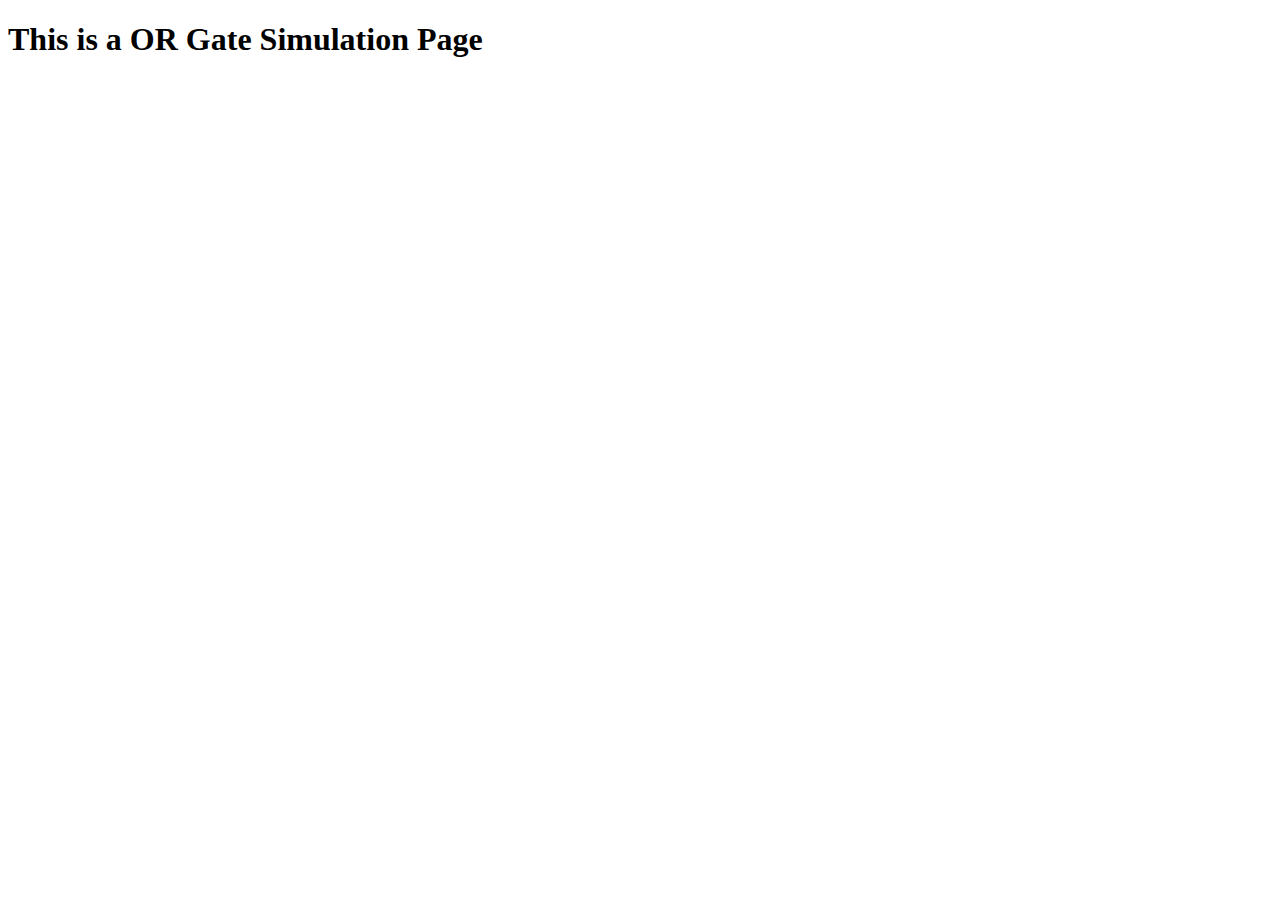
<file: Logic_Gate_Project/HTML Pages/OR_simulation.html>
<!DOCTYPE html>
<html lang="en">
<head>
    <meta charset="UTF-8">
    <meta name="viewport" content="width=device-width, initial-scale=1.0">
    <title>OR Gate Simulation</title>
</head>
<body>
    <h1>This is a OR Gate Simulation Page</h1>
</body>
</html>
</file>
<file: Amazon_Clone_CSS_Project1/style.css>
* {
    margin: 0;
    font-family: arial;
    border: border-box;
}

.navbar {
    height: 60px;
    background-color: #0f1111;
    color: white;
    display: flex;
    align-items: center;
    justify-content: space-evenly;
}

.nav-logo {
    height: 50px;
    width: 100px;
}

.logo {
    background-image: url(amazon_logo1.png);
    background-size: contain;
    height: 50px;
    width: 100%;

}

.border {
    border: 1.5px solid transparent;
}

.border:hover {
    border: 1.5px solid white;
}

/* Box2 */
.add-first {
    color: #cccccc;
    font-size: 0.85rem;
    margin-left: 14px;

}

.add-sec {
    font-size: 1rem;
    margin-left: 3px;
}

.add-icon {
    display: flex;
    align-items: center;
}

/* Box 3 */
.nav-search {
    display: flex;
    justify-content: space-evenly;
    background-color: #ff9900;
    width: 620px;
    height: 40px;
    border-radius: 4px;
}

.search-select {
    background-color: #f3f3f3;
    width: 50px;
    text-align: center;
    border-top-left-radius: 4px;
    border-bottom-left-radius: 4px;
    border: none;
}

.search-input {
    width: 100%;
    font-size: 1rem;
    border: none;
}

.search-icon {
    width: 45px;
    display: flex;
    justify-content: center;
    align-items: center;
    font-size: 1.3rem;
}

.nav-search:hover {
    border: 3px solid rgb(255, 98, 0);
}

/* Box 4 */
span {
    font-size: 0.7rem;
}

.nav-second {
    font-size: 0.85rem;
    font-weight: 700;
}

/* box5 */
.nav-cart i {
    font-size: 30px;
}

.nav-cart {
    font-size: 0.85rem;
    font-weight: 700;
}

/* Panel */
.panel {
    height: 40px;
    background-color: #222f2d;
    display: flex;
    color: white;
    align-items: center;
    justify-content: space-evenly;

}

.panel-ops p {
    display: inline;
    margin-left: 10px;
}

.panel-ops {
    width: 70%;
    font-size: 0.85rem;
}

.panel-deals {
    font-size: 0.85rem;
    font-weight: 700;
}

/* Hero section */
.hero-section {
    height: 350px;
    background-size: cover;
    background-image: url(hero_image.jpg);
    display: flex;
    justify-content: center;
    align-items: flex-end;
}

.hero-msg {
    background-color: white;
    color: black;
    height: 40px;
    display: flex;
    align-items: center;
    justify-content: center;
    font-size: 0.85rem;
    width: 95%;
    margin-bottom: 50px;
}

.hero-msg a {
    color: #007185
}

/* Shop-Section */
.shop-section {
    display: flex;
    flex-wrap: wrap;
    justify-content: space-evenly;
    background-color: #e2e7e6;
}

.box {
    height: 400px;
    width: 23%;
    /* border: 2px solid black; */
    background-color: white;
    padding: 20px 0px 15px;
    margin-top: 15px;
}

.box-image {
    height: 300px;
    background-size: cover;
    background-repeat: no-repeat;
    margin-top: 1rem;
    margin-bottom: 1rem;
}

.box-content {
    margin-left: 1rem;
    margin-right: 1rem;
}

.box-content p {
    color: #007185;
}

/* Footer */
footer {
    margin-top: 15px;
}

.foot-panel1 {
    background-color: #374758;
    color: white;
    height: 50px;
    display: flex;
    justify-content: center;
    align-items: center;
    font-size: 0.85rem;
}

.foot-panel2 {
    background-color: #222f3d;
    color: white;
    height: 500px;
    display: flex;
    justify-content: space-evenly;
}

ul {
    margin-top: 20px;
}

ul a {
    display: block;
    color: #DDDDDD;
    font-size: 0.85rem;
    margin-top: 10px;
}

.foot-panel3 {
    background-color: #222f3d;
    color: white;
    height: 70px;
    border-top: 0.5px solid white;
    display: flex;
    justify-content: center;
    align-items: center;
}

.logo {
    background-image: url(amazon_logo1.png);
    background-size: cover;
    height: 50px;
    width: 100px;
}

.foot_panel4 {
    background-color: #0f1111;
    color: white;
    height: 80px;
    font-size: 0.7rem;
    text-align: center;
    /* display: flex;
    justify-content: center;
    align-items: center; */
}

.pages {
    font-size: 0.7rem;
}

.copyright {
    padding-top: 5px;
}
</file>
